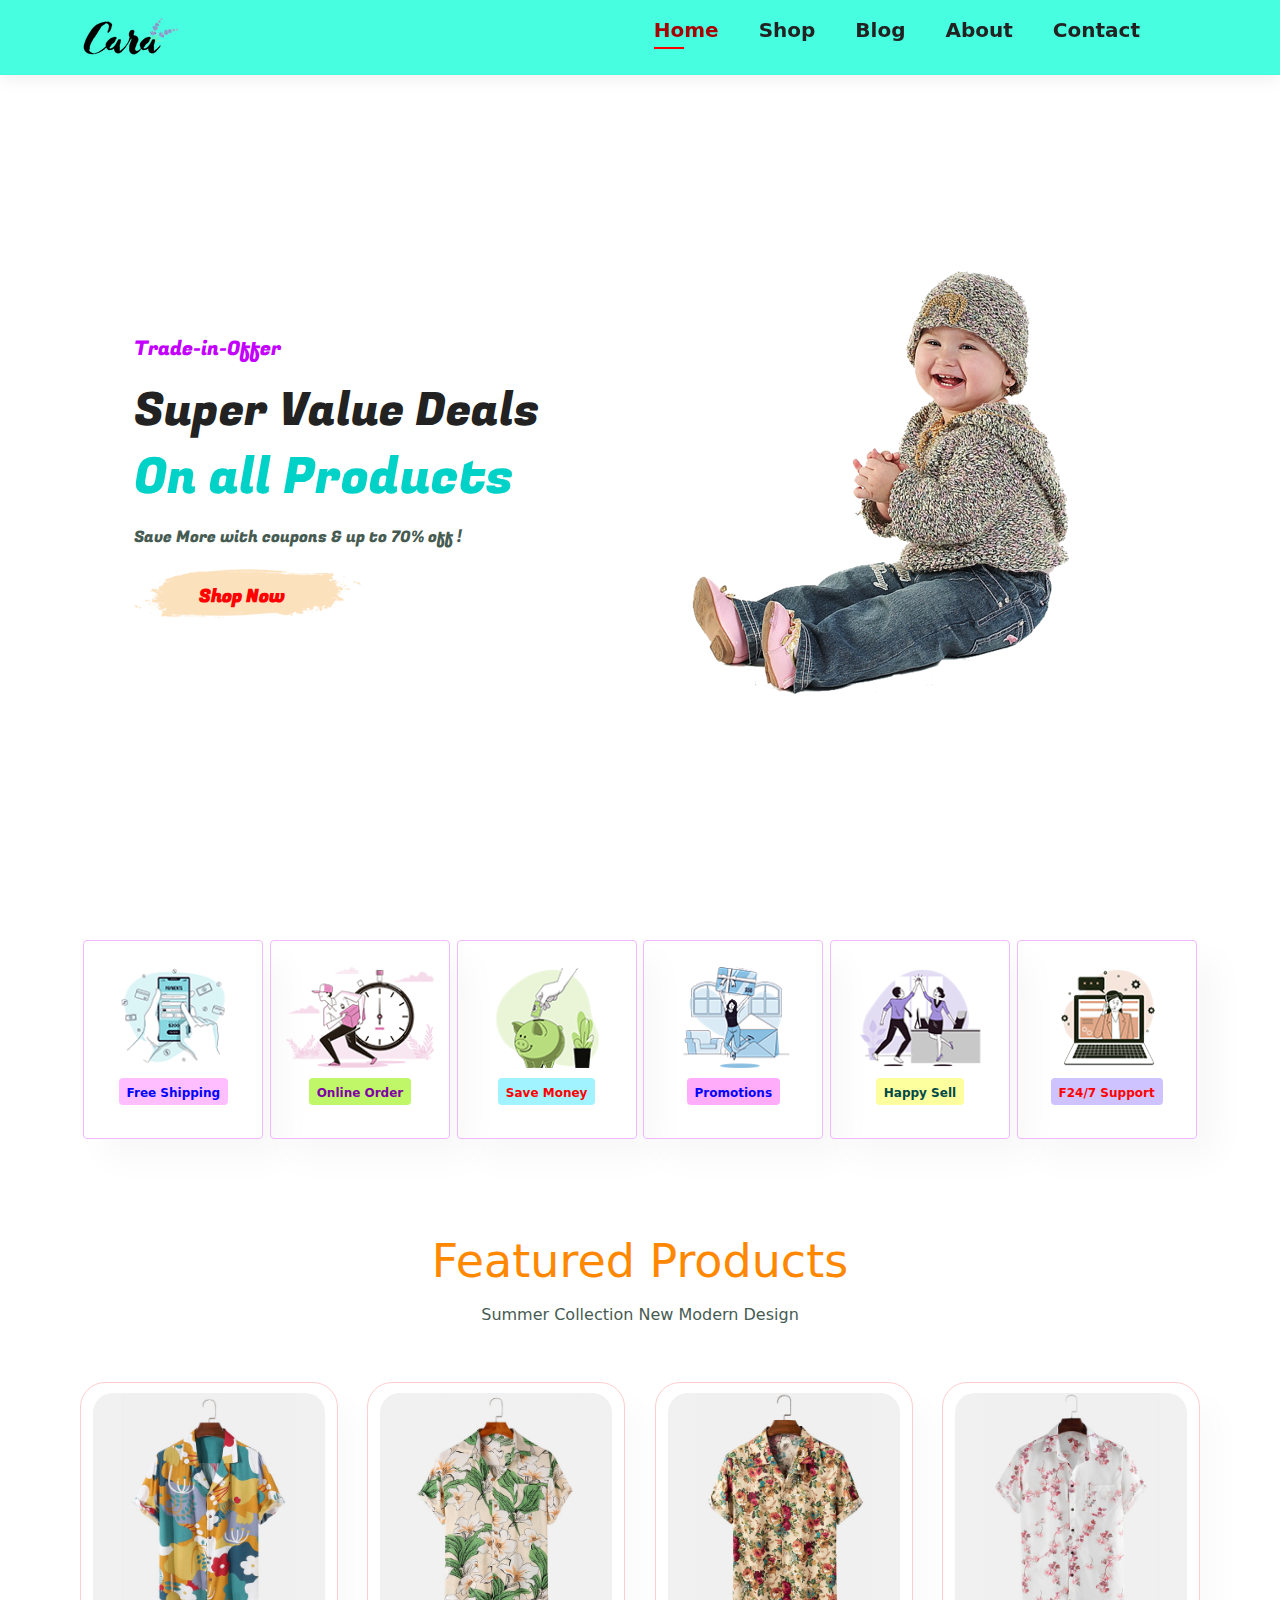
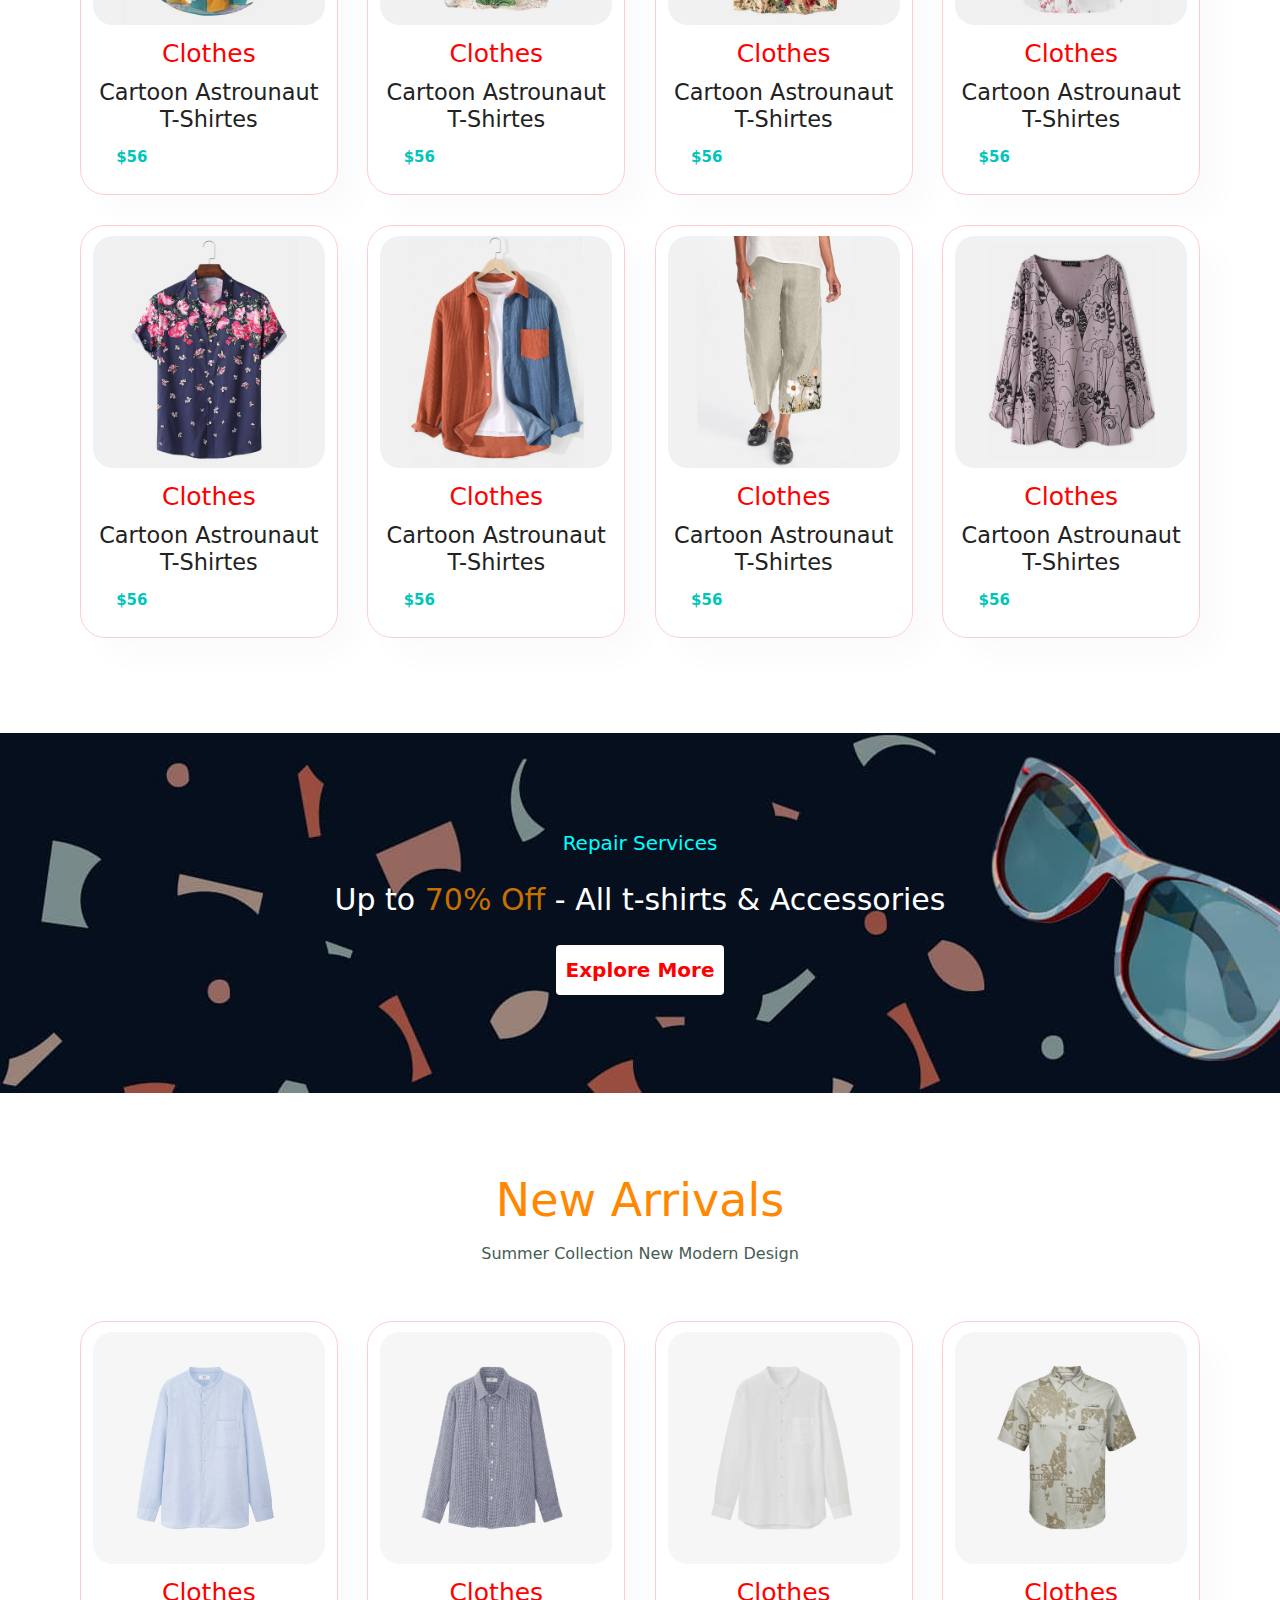
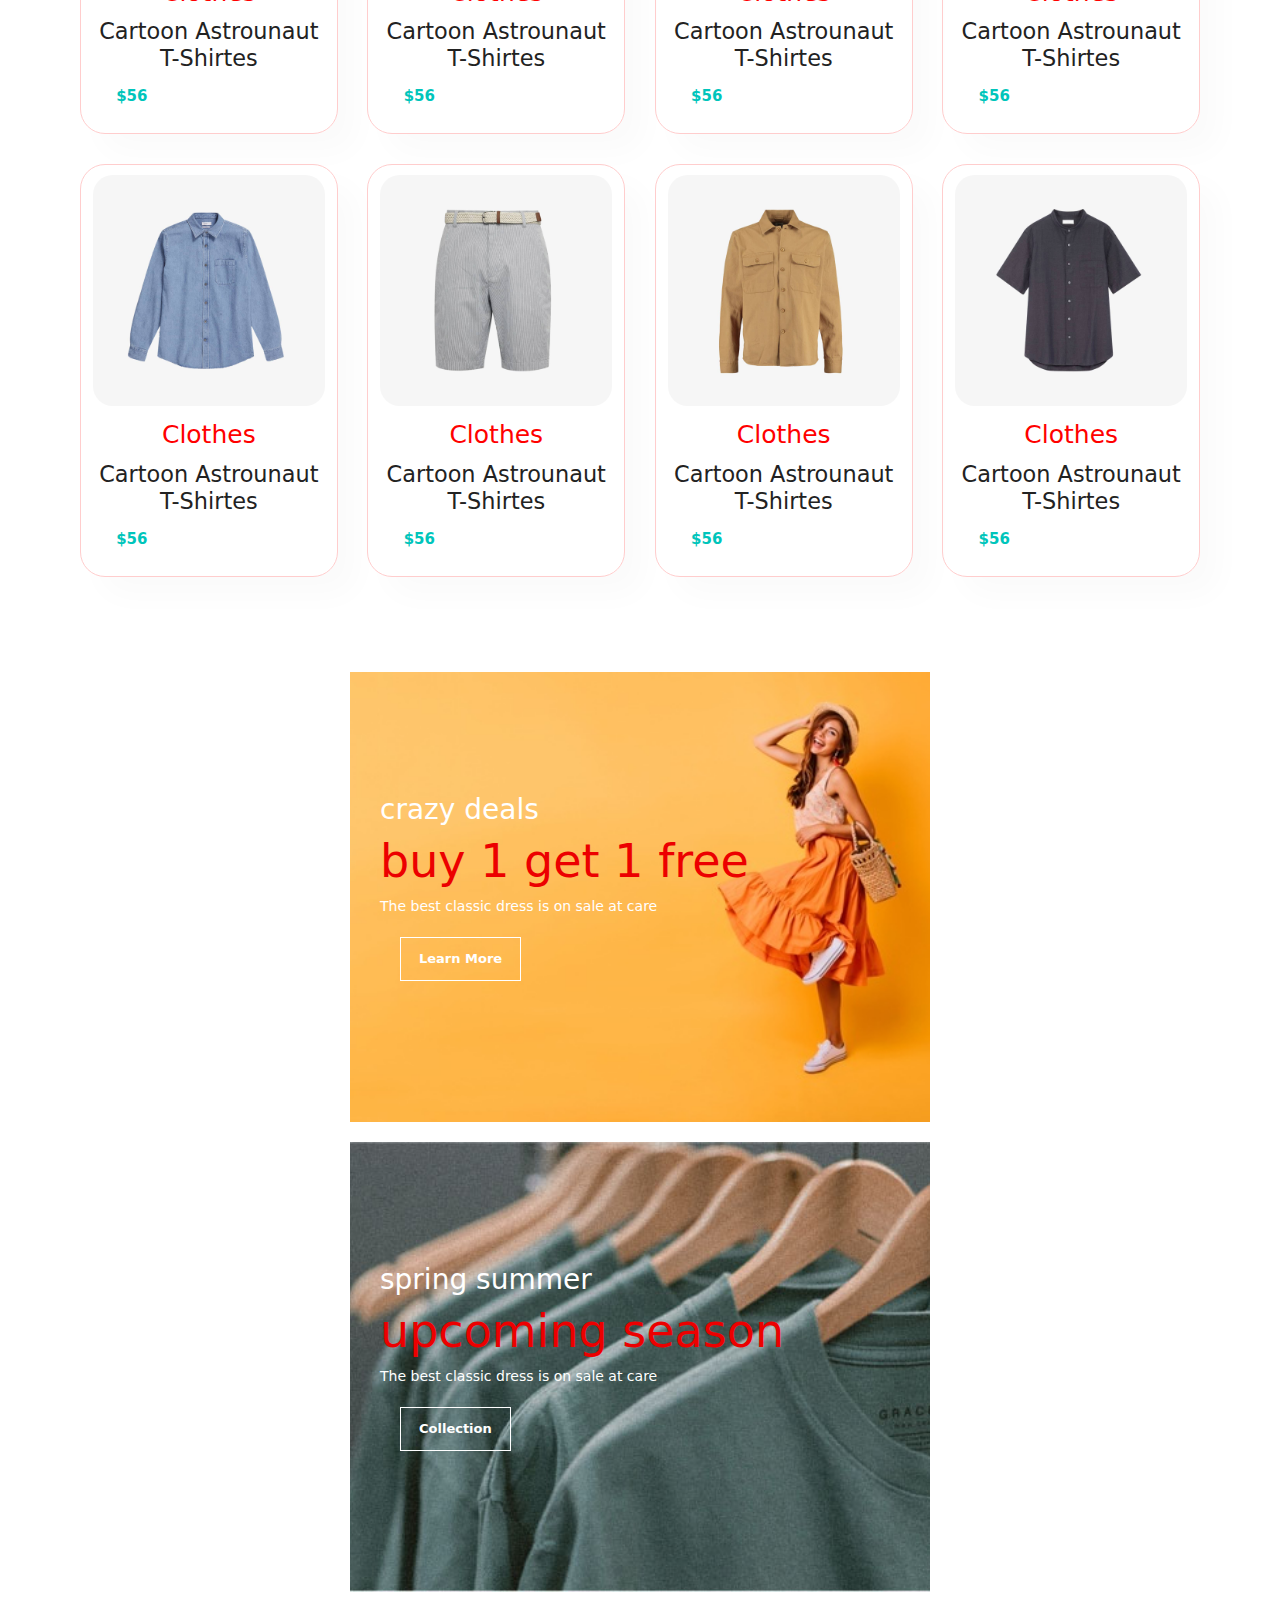
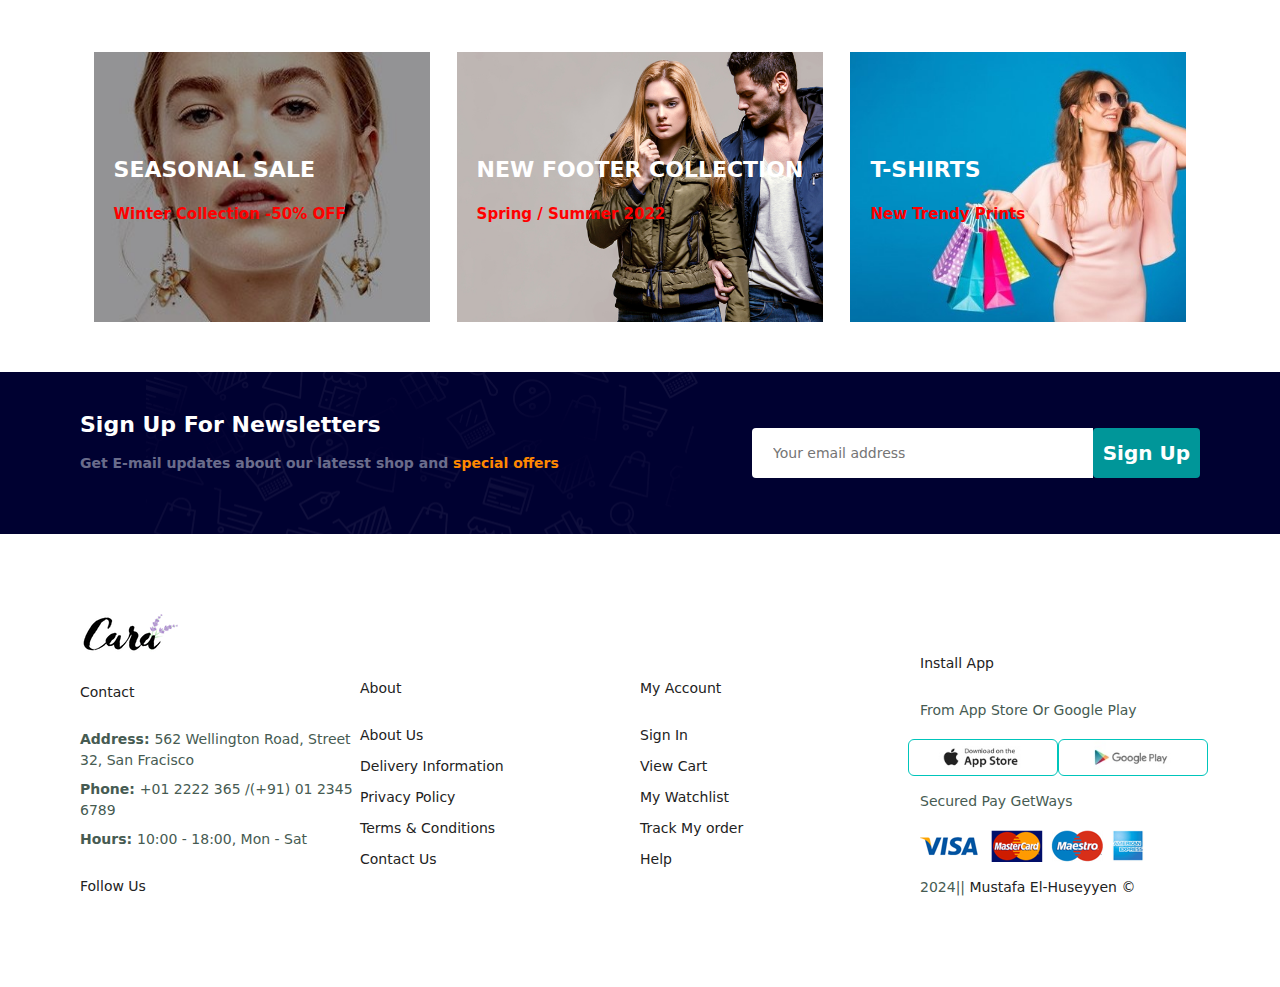
<file: index.html>
<!DOCTYPE html>
<html lang="en">
  <head>
    <meta charset="UTF-8" />
    <meta name="viewport" content="width=device-width, initial-scale=1.0" />
    <link
      href="https://cdn.jsdelivr.net/npm/bootstrap@5.3.3/dist/css/bootstrap.min.css"
      rel="stylesheet"
      integrity="sha384-QWTKZyjpPEjISv5WaRU9OFeRpok6YctnYmDr5pNlyT2bRjXh0JMhjY6hW+ALEwIH"
      crossorigin="anonymous"
    />
    <link rel="preconnect" href="https://fonts.googleapis.com" />
    <link rel="preconnect" href="https://fonts.gstatic.com" crossorigin />
    <link
      href="https://fonts.googleapis.com/css2?family=Fugaz+One&display=swap"
      rel="stylesheet"
    />

    <link
      rel="stylesheet"
      href="https://cdnjs.cloudflare.com/ajax/libs/font-awesome/6.5.1/css/all.min.css"
      integrity="sha512-DTOQO9RWCH3ppGqcWaEA1BIZOC6xxalwEsw9c2QQeAIftl+Vegovlnee1c9QX4TctnWMn13TZye+giMm8e2LwA=="
      crossorigin="anonymous"
      referrerpolicy="no-referrer"
    />
    <link rel="stylesheet" href="style.css" />
    <title>E-Commerce</title>
  </head>

  <body>
    <section id="header">
      <a href="#"><img src="images/products/logo.png" alt="" /></a>

      <div>
        <ul id="navbar">
          <a href="#" id="close"><i class="fa-solid fa-rectangle-xmark"></i></a>

          <li><a class="active" href="index.html">Home</a></li>
          <li><a href="shop.html">Shop</a></li>
          <li><a href="blog.html">Blog</a></li>
          <li><a href="about.html">About</a></li>
          <li><a href="contact.html">Contact</a></li>
          <li>
            <a href="cart.html"><i class="fa-solid fa-cart-plus"></i></a>
          </li>
        </ul>
      </div>

      <div id="mobile">
        <a href="cart.html"><i class="fa-solid fa-cart-plus"></i></a>
        <i id="bar" class="fa-solid fa-outdent"></i>
      </div>
    </section>

    <section id="hero">
      <div class="content-left">
        <h4>Trade-in-Offer</h4>
        <h2>Super Value Deals</h2>
        <h1>On all Products</h1>
        <p>Save More with coupons & up to 70% off !</p>
        <button><span>Shop Now</span></button>
      </div>
      <div>
        <img src="pngimg.com - children_PNG18000.png" alt="" />
      </div>
    </section>

    <section id="feture" class="section-p1">
      <div class="fe-box">
        <img src="images/features/f1.png" alt="" />
        <h6>Free Shipping</h6>
      </div>

      <div class="fe-box">
        <img src="images/features/f2.png" alt="" />
        <h6>Online Order</h6>
      </div>

      <div class="fe-box">
        <img src="images/features/f3.png" alt="" />
        <h6>Save Money</h6>
      </div>

      <div class="fe-box">
        <img src="images/features/f4.png" alt="" />
        <h6>Promotions</h6>
      </div>

      <div class="fe-box">
        <img src="images/features/f5.png" alt="" />
        <h6>Happy Sell</h6>
      </div>

      <div class="fe-box">
        <img src="images/features/f6.png" alt="" />
        <h6>F24/7 Support</h6>
      </div>
    </section>

    <section id="product1" class="section-p1">
      <h2 class="hesd">Featured Products</h2>
      <p>Summer Collection New Modern Design</p>
      <div class="pro-container">
        <div class="pro" onclick="window.location.href = 'products.html'">
          <img src="images/products/f1.jpg" alt="" />
          <div class="des">
            <span>Clothes</span>
            <h5>Cartoon Astrounaut T-Shirtes</h5>
            <div class="star">
              <i class="fas fa-star"></i>
              <i class="fas fa-star"></i>
              <i class="fas fa-star"></i>
              <i class="fas fa-star"></i>
              <i class="fas fa-star"></i>
            </div>
            <div class="flex">
              <h4>$56</h4>
              <a href="#"><i class="fa-solid fa-cart-plus"></i> </a>
            </div>
          </div>
        </div>

        <div class="pro" onclick="window.location.href = 'products.html'">
          <img src="images/products/f2.jpg" alt="" />
          <div class="des">
            <span>Clothes</span>
            <h5>Cartoon Astrounaut T-Shirtes</h5>
            <div class="star">
              <i class="fas fa-star"></i>
              <i class="fas fa-star"></i>
              <i class="fas fa-star"></i>
              <i class="fas fa-star"></i>
              <i class="fas fa-star"></i>
            </div>
            <div class="flex">
              <h4>$56</h4>
              <a href="#"><i class="fa-solid fa-arrow-right"></i> </a>
            </div>
          </div>
        </div>

        <div class="pro" onclick="window.location.href = 'products.html'">
          <img src="images/products/f3.jpg" alt="" />
          <div class="des">
            <span>Clothes</span>
            <h5>Cartoon Astrounaut T-Shirtes</h5>
            <div class="star">
              <i class="fas fa-star"></i>
              <i class="fas fa-star"></i>
              <i class="fas fa-star"></i>
              <i class="fas fa-star"></i>
              <i class="fas fa-star"></i>
            </div>
            <div class="flex">
              <h4>$56</h4>
              <a href="#"><i class="fa-solid fa-cart-plus"></i> </a>
            </div>
          </div>
        </div>

        <div class="pro" onclick="window.location.href = 'products.html'">
          <img src="images/products/f4.jpg" alt="" />
          <div class="des">
            <span>Clothes</span>
            <h5>Cartoon Astrounaut T-Shirtes</h5>
            <div class="star">
              <i class="fas fa-star"></i>
              <i class="fas fa-star"></i>
              <i class="fas fa-star"></i>
              <i class="fas fa-star"></i>
              <i class="fas fa-star"></i>
            </div>
            <div class="flex">
              <h4>$56</h4>
              <a href="#"><i class="fa-solid fa-cart-plus"></i> </a>
            </div>
          </div>
        </div>

        <div class="pro" onclick="window.location.href = 'products.html'">
          <img src="images/products/f5.jpg" alt="" />
          <div class="des">
            <span>Clothes</span>
            <h5>Cartoon Astrounaut T-Shirtes</h5>
            <div class="star">
              <i class="fas fa-star"></i>
              <i class="fas fa-star"></i>
              <i class="fas fa-star"></i>
              <i class="fas fa-star"></i>
              <i class="fas fa-star"></i>
            </div>
            <div class="flex">
              <h4>$56</h4>
              <a href="#"><i class="fa-solid fa-cart-plus"></i> </a>
            </div>
          </div>
        </div>

        <div class="pro">
          <img src="images/products/f6.jpg" alt="" />
          <div class="des">
            <span>Clothes</span>
            <h5>Cartoon Astrounaut T-Shirtes</h5>
            <div class="star">
              <i class="fas fa-star"></i>
              <i class="fas fa-star"></i>
              <i class="fas fa-star"></i>
              <i class="fas fa-star"></i>
              <i class="fas fa-star"></i>
            </div>
            <div class="flex">
              <h4>$56</h4>
              <a href="#"><i class="fa-solid fa-cart-plus"></i> </a>
            </div>
          </div>
        </div>

        <div class="pro">
          <img src="images/products/f7.jpg" alt="" />
          <div class="des">
            <span>Clothes</span>
            <h5>Cartoon Astrounaut T-Shirtes</h5>
            <div class="star">
              <i class="fas fa-star"></i>
              <i class="fas fa-star"></i>
              <i class="fas fa-star"></i>
              <i class="fas fa-star"></i>
              <i class="fas fa-star"></i>
            </div>
            <div class="flex">
              <h4>$56</h4>
              <a href="#"><i class="fa-solid fa-cart-plus"></i> </a>
            </div>
          </div>
        </div>

        <div class="pro">
          <img src="images/products/f8.jpg" alt="" />
          <div class="des">
            <span>Clothes</span>
            <h5>Cartoon Astrounaut T-Shirtes</h5>
            <div class="star">
              <i class="fas fa-star"></i>
              <i class="fas fa-star"></i>
              <i class="fas fa-star"></i>
              <i class="fas fa-star"></i>
              <i class="fas fa-star"></i>
            </div>
            <div class="flex">
              <h4>$56</h4>
              <a href="#"><i class="fa-solid fa-cart-plus"></i> </a>
            </div>
          </div>
        </div>
      </div>
    </section>

    <section id="banner" class="section-m1">
      <h4 style="color: aqua">Repair Services</h4>
      <h2>Up to <span>70% Off</span> - All t-shirts & Accessories</h2>
      <button class="normal">Explore More</button>
    </section>

    <section id="product1" class="section-p1">
      <h2 class="hesd">New Arrivals</h2>
      <p>Summer Collection New Modern Design</p>
      <div class="pro-container">
        <div class="pro">
          <img src="images/products/n1.jpg" alt="" />
          <div class="des">
            <span>Clothes</span>
            <h5>Cartoon Astrounaut T-Shirtes</h5>
            <div class="star">
              <i class="fas fa-star"></i>
              <i class="fas fa-star"></i>
              <i class="fas fa-star"></i>
              <i class="fas fa-star"></i>
              <i class="fas fa-star"></i>
            </div>
            <div class="flex">
              <h4>$56</h4>
              <a href="#"><i class="fa-solid fa-cart-plus"></i> </a>
            </div>
          </div>
        </div>

        <div class="pro">
          <img src="images/products/n2.jpg" alt="" />
          <div class="des">
            <span>Clothes</span>
            <h5>Cartoon Astrounaut T-Shirtes</h5>
            <div class="star">
              <i class="fas fa-star"></i>
              <i class="fas fa-star"></i>
              <i class="fas fa-star"></i>
              <i class="fas fa-star"></i>
              <i class="fas fa-star"></i>
            </div>
            <div class="flex">
              <h4>$56</h4>
              <a href="#"><i class="fa-solid fa-cart-plus"></i> </a>
            </div>
          </div>
        </div>

        <div class="pro">
          <img src="images/products/n3.jpg" alt="" />
          <div class="des">
            <span>Clothes</span>
            <h5>Cartoon Astrounaut T-Shirtes</h5>
            <div class="star">
              <i class="fas fa-star"></i>
              <i class="fas fa-star"></i>
              <i class="fas fa-star"></i>
              <i class="fas fa-star"></i>
              <i class="fas fa-star"></i>
            </div>
            <div class="flex">
              <h4>$56</h4>
              <a href="#"><i class="fa-solid fa-cart-plus"></i> </a>
            </div>
          </div>
        </div>

        <div class="pro">
          <img src="images/products/n4.jpg" alt="" />
          <div class="des">
            <span>Clothes</span>
            <h5>Cartoon Astrounaut T-Shirtes</h5>
            <div class="star">
              <i class="fas fa-star"></i>
              <i class="fas fa-star"></i>
              <i class="fas fa-star"></i>
              <i class="fas fa-star"></i>
              <i class="fas fa-star"></i>
            </div>
            <div class="flex">
              <h4>$56</h4>
              <a href="#"><i class="fa-solid fa-cart-plus"></i> </a>
            </div>
          </div>
        </div>

        <div class="pro">
          <img src="images/products/n5.jpg" alt="" />
          <div class="des">
            <span>Clothes</span>
            <h5>Cartoon Astrounaut T-Shirtes</h5>
            <div class="star">
              <i class="fas fa-star"></i>
              <i class="fas fa-star"></i>
              <i class="fas fa-star"></i>
              <i class="fas fa-star"></i>
              <i class="fas fa-star"></i>
            </div>
            <div class="flex">
              <h4>$56</h4>
              <a href="#"><i class="fa-solid fa-cart-plus"></i> </a>
            </div>
          </div>
        </div>

        <div class="pro">
          <img src="images/products/n6.jpg" alt="" />
          <div class="des">
            <span>Clothes</span>
            <h5>Cartoon Astrounaut T-Shirtes</h5>
            <div class="star">
              <i class="fas fa-star"></i>
              <i class="fas fa-star"></i>
              <i class="fas fa-star"></i>
              <i class="fas fa-star"></i>
              <i class="fas fa-star"></i>
            </div>
            <div class="flex">
              <h4>$56</h4>
              <a href="#"><i class="fa-solid fa-cart-plus"></i> </a>
            </div>
          </div>
        </div>

        <div class="pro">
          <img src="images/products/n7.jpg" alt="" />
          <div class="des">
            <span>Clothes</span>
            <h5>Cartoon Astrounaut T-Shirtes</h5>
            <div class="star">
              <i class="fas fa-star"></i>
              <i class="fas fa-star"></i>
              <i class="fas fa-star"></i>
              <i class="fas fa-star"></i>
              <i class="fas fa-star"></i>
            </div>
            <div class="flex">
              <h4>$56</h4>
              <a href="#"><i class="fa-solid fa-cart-plus"></i> </a>
            </div>
          </div>
        </div>

        <div class="pro">
          <img src="images/products/n8.jpg" alt="" />
          <div class="des">
            <span>Clothes</span>
            <h5>Cartoon Astrounaut T-Shirtes</h5>
            <div class="star">
              <i class="fas fa-star"></i>
              <i class="fas fa-star"></i>
              <i class="fas fa-star"></i>
              <i class="fas fa-star"></i>
              <i class="fas fa-star"></i>
            </div>
            <div class="flex">
              <h4>$56</h4>
              <a href="#"><i class="fa-solid fa-cart-plus"></i> </a>
            </div>
          </div>
        </div>
      </div>
    </section>

    <section id="sm-banner" class="section-p1">
      <div class="banner-box">
        <h4>crazy deals</h4>
        <h2>buy 1 get 1 free</h2>
        <span>The best classic dress is on sale at care</span>
        <button class="white">Learn More</button>
      </div>

      <div class="banner-box banner-box2">
        <h4>spring summer</h4>
        <h2>upcoming season</h2>
        <span>The best classic dress is on sale at care</span>
        <button class="white">Collection</button>
      </div>
    </section>

    <section id="banner3">
      <div class="banner-box">
        <h2>SEASONAL SALE</h2>
        <h3>Winter Collection -50% OFF</h3>
      </div>

      <div class="banner-box banner-box2">
        <h2>NEW FOOTER COLLECTION</h2>
        <h3>Spring / Summer 2022</h3>
      </div>

      <div class="banner-box banner-box3">
        <h2>T-SHIRTS</h2>
        <h3>New Trendy Prints</h3>
      </div>
    </section>

    <section id="newsletter" class="section-p1 section-m1">
      <div class="newstext">
        <h4>Sign Up For Newsletters</h4>
        <p>
          Get E-mail updates about our latesst shop and
          <span>special offers</span>
        </p>
      </div>
      <div class="form">
        <input type="text" placeholder="Your email address" />
        <button class="normal">Sign Up</button>
      </div>
    </section>

    <footer class="section-p1">
      <div class="col">
        <img class="logo" src="images/products/logo.png" alt="" />
        <h4>Contact</h4>
        <p>
          <strong>Address: </strong>562 Wellington Road, Street 32, San Fracisco
        </p>
        <p><strong>Phone: </strong>+01 2222 365 /(+91) 01 2345 6789</p>
        <p><strong>Hours: </strong>10:00 - 18:00, Mon - Sat</p>
        <div class="follow">
          <h4>Follow Us</h4>
          <div class="icon">
            <i class="fa-brands fa-facebook"></i>
            <i class="fa-brands fa-twitter"></i>
            <i class="fa-brands fa-instagram"></i>
            <i class="fa-brands fa-youtube"></i>
            <i class="fa-brands fa-github"></i>
          </div>
        </div>
      </div>

      <div class="col">
        <h4>About</h4>
        <a href="#">About Us</a>
        <a href="#">Delivery Information</a>
        <a href="#">Privacy Policy</a>
        <a href="#">Terms & Conditions</a>
        <a href="#">Contact Us</a>
      </div>

      <div class="col">
        <h4>My Account</h4>
        <a href="#">Sign In</a>
        <a href="#">View Cart</a>
        <a href="#">My Watchlist</a>
        <a href="#">Track My order</a>
        <a href="#">Help</a>
      </div>

      <div class="col install">
        <h4>Install App</h4>
        <p>From App Store Or Google Play</p>
        <div class="row">
          <img src="images/pay/app.jpg" alt="" />
          <img src="images/pay/play.jpg" alt="" />
        </div>
        <p>Secured Pay GetWays</p>
        <img src="images/pay/pay.png" alt="" />
        <p>2024||  <a href="https://wa.link/vghp6c" class="lin">Mustafa El-Huseyyen &copy;</a></p>

      </div>
      
    </footer>

    <script
      src="https://cdn.jsdelivr.net/npm/bootstrap@5.3.3/dist/js/bootstrap.bundle.min.js"
      integrity="sha384-YvpcrYf0tY3lHB60NNkmXc5s9fDVZLESaAA55NDzOxhy9GkcIdslK1eN7N6jIeHz"
      crossorigin="anonymous"
    ></script>

    <script src="main.js"></script>
  </body>
</html>
</file>
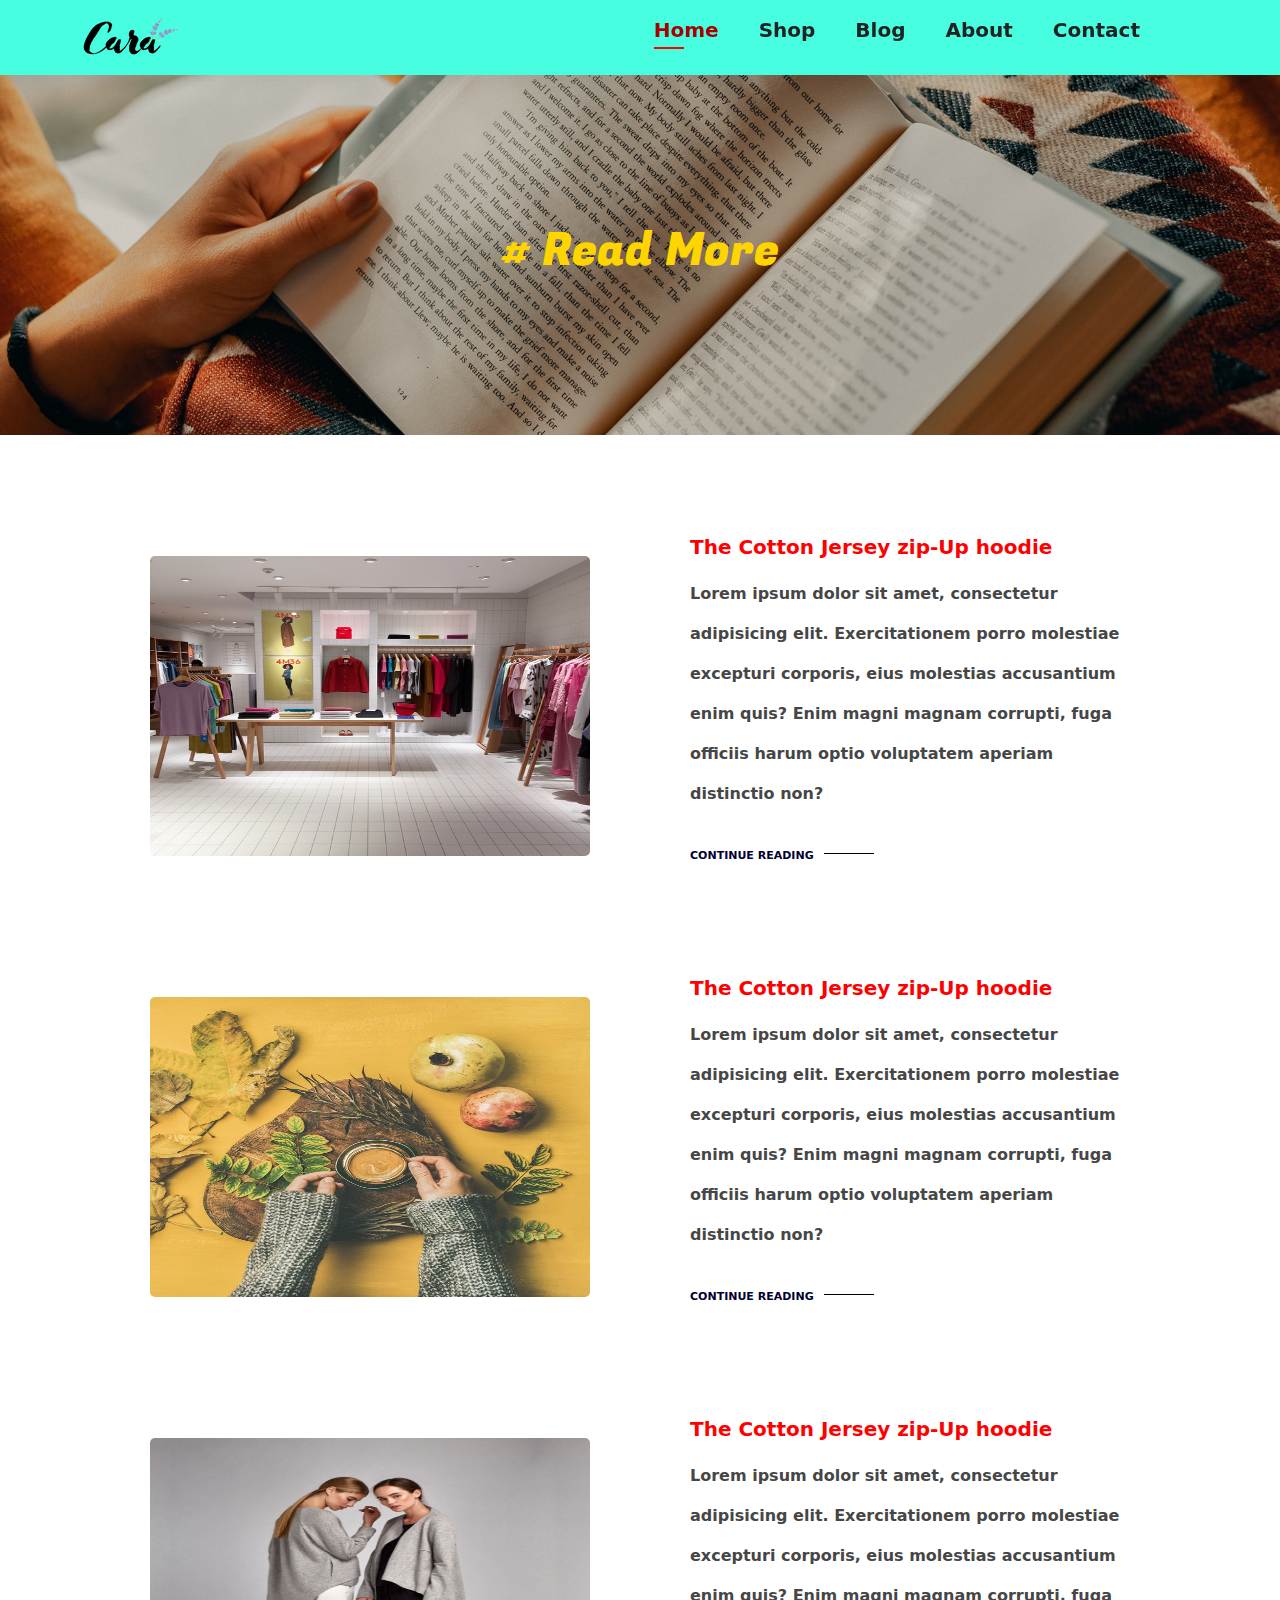
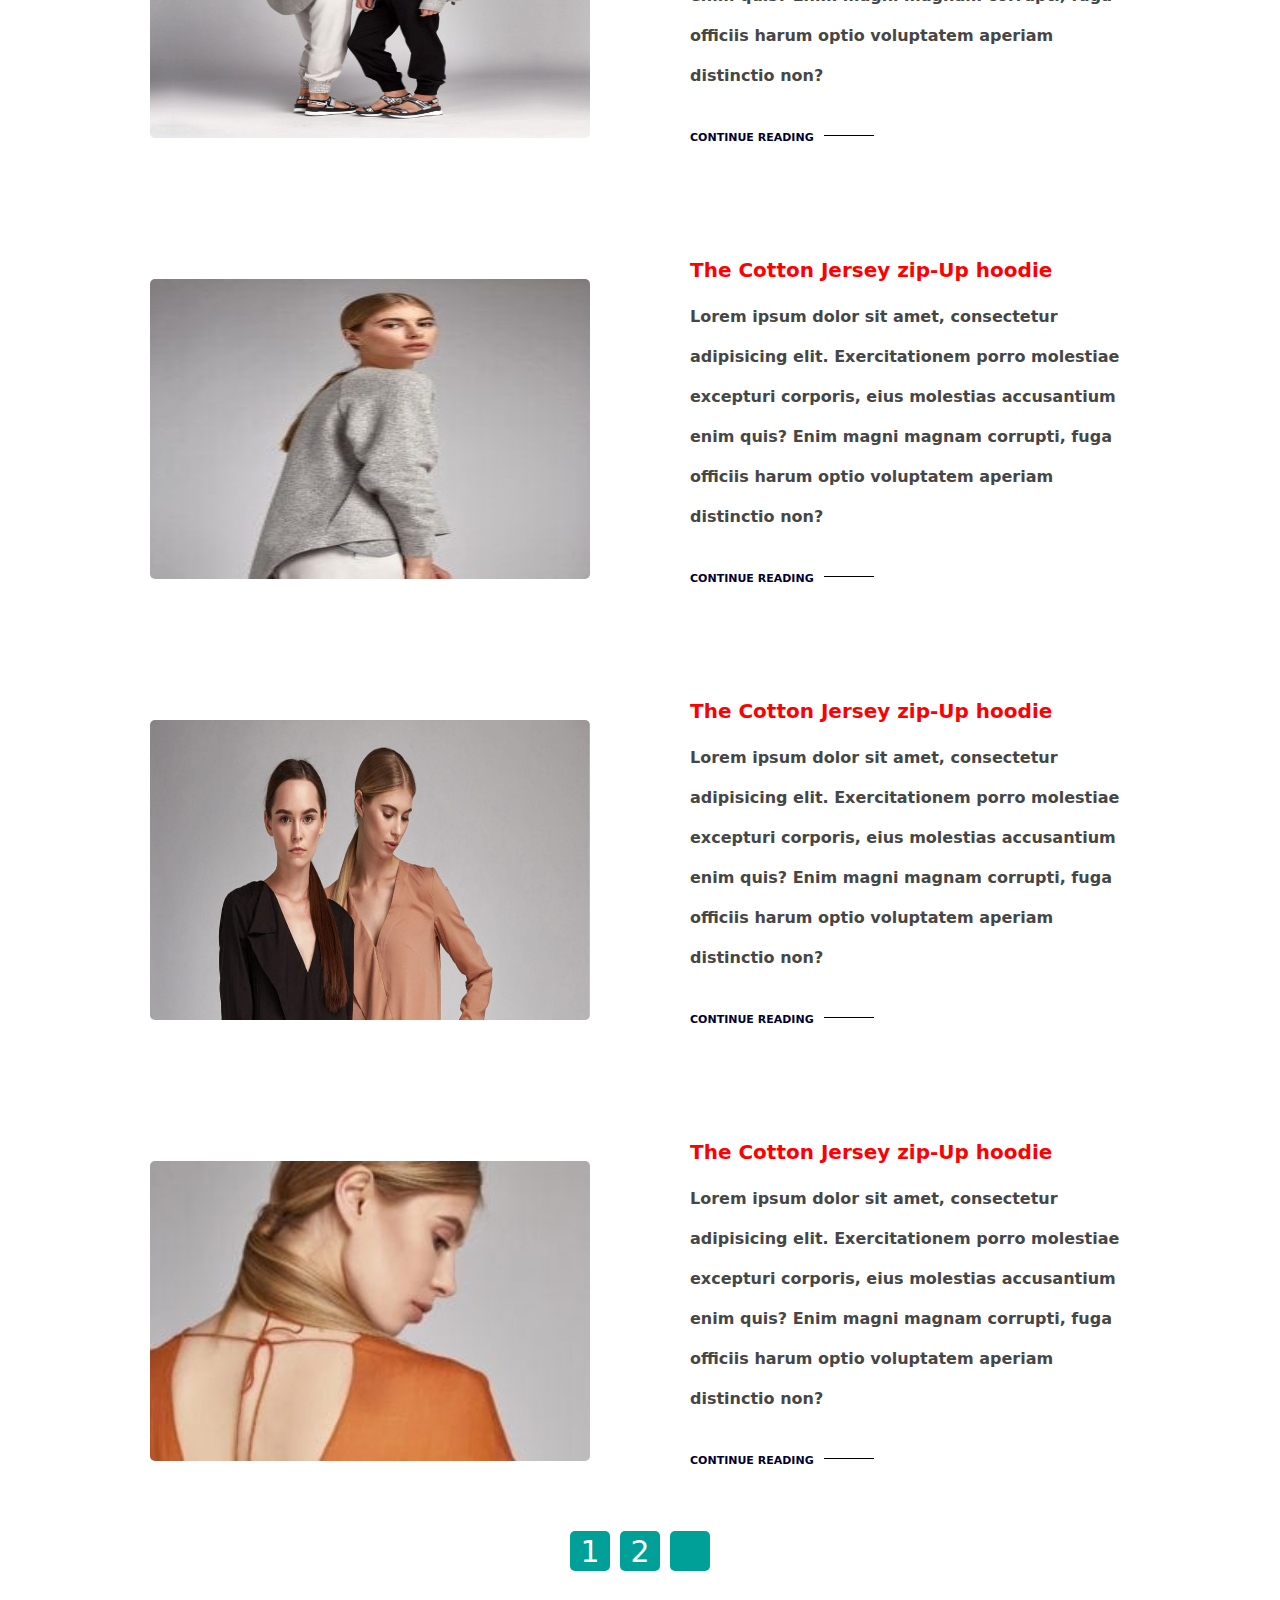
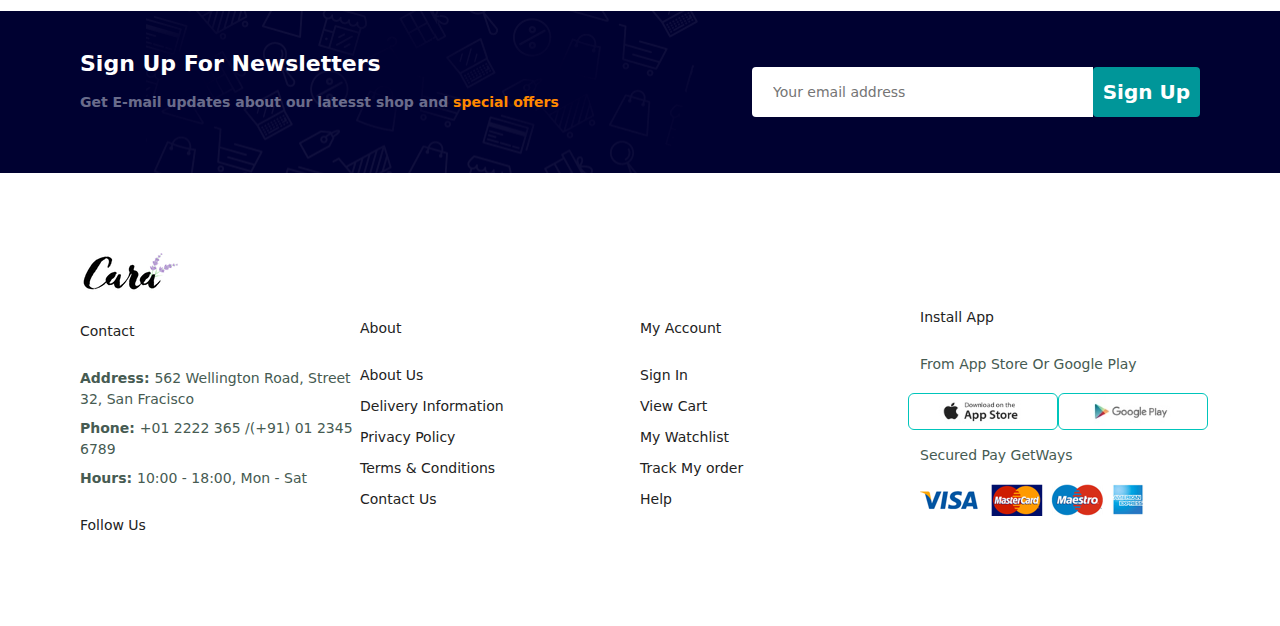
<file: blog.html>
<!DOCTYPE html>
<html lang="en">
  <head>
    <meta charset="UTF-8" />
    <meta name="viewport" content="width=device-width, initial-scale=1.0" />
    <link
      href="https://cdn.jsdelivr.net/npm/bootstrap@5.3.3/dist/css/bootstrap.min.css"
      rel="stylesheet"
      integrity="sha384-QWTKZyjpPEjISv5WaRU9OFeRpok6YctnYmDr5pNlyT2bRjXh0JMhjY6hW+ALEwIH"
      crossorigin="anonymous"
    />
<link rel="preconnect" href="https://fonts.googleapis.com">
<link rel="preconnect" href="https://fonts.gstatic.com" crossorigin>
<link href="https://fonts.googleapis.com/css2?family=Fugaz+One&display=swap" rel="stylesheet">
    <link
      rel="stylesheet"
      href="https://cdnjs.cloudflare.com/ajax/libs/font-awesome/6.5.1/css/all.min.css"
      integrity="sha512-DTOQO9RWCH3ppGqcWaEA1BIZOC6xxalwEsw9c2QQeAIftl+Vegovlnee1c9QX4TctnWMn13TZye+giMm8e2LwA=="
      crossorigin="anonymous"
      referrerpolicy="no-referrer"
    />
    <link rel="stylesheet" href="style.css" />
    <title>E-Commerce</title>
  </head>
  <body>
    <section id="header">
      <a href="#"><img src="images/products/logo.png" alt="" /></a>

      <div>
        <ul id="navbar">
          <a href="#" id="close"><i class="fa-solid fa-rectangle-xmark"></i></a>

          <li><a class="active" href="index.html">Home</a></li>
          <li><a href="shop.html">Shop</a></li>
          <li><a href="blog.html">Blog</a></li>
          <li><a href="about.html">About</a></li>
          <li><a href="contact.html">Contact</a></li>
          <li>
            <a href="cart.html"><i class="fa-solid fa-cart-plus"></i></a>
          </li>
        </ul>
      </div>

      <div id="mobile">
        <a href="cart.html"><i class="fa-solid fa-cart-plus"></i></a>
        <i id="bar" class="fa-solid fa-outdent"></i>
      </div>
    </section>

    <section class="blog-header">
      <h2># Read More</h2>
    </section>

    
    <div id="blog">
      <div class="blog-box">

        <div class="blog-img">
          <img src="images/blog/b3.jpg" alt="" />
        </div>

        <div class="blog-detailes">
          <h4>The Cotton Jersey zip-Up hoodie</h4>
          <p>
            Lorem ipsum dolor sit amet, consectetur adipisicing elit.
            Exercitationem porro molestiae excepturi corporis, eius molestias
            accusantium enim quis? Enim magni magnam corrupti, fuga officiis
            harum optio voluptatem aperiam distinctio non?
          </p>
          <a href="#">CONTINUE READING</a>
        </div>
        
      </div>

    </div>



    <div id="blog">
        <div class="blog-box">
          <div class="blog-img">
            <img src="images/blog/b6.jpg" alt="" />
          </div>
          <div class="blog-detailes">
            <h4>The Cotton Jersey zip-Up hoodie</h4>
            <p>
              Lorem ipsum dolor sit amet, consectetur adipisicing elit.
              Exercitationem porro molestiae excepturi corporis, eius molestias
              accusantium enim quis? Enim magni magnam corrupti, fuga officiis
              harum optio voluptatem aperiam distinctio non?
            </p>
            <a href="#">CONTINUE READING</a>
          </div>
        </div>
      </div>
  
      <div id="blog">
        <div class="blog-box">
          <div class="blog-img">
            <img src="images/blog/b4.jpg" alt="" />
          </div>
          <div class="blog-detailes">
            <h4>The Cotton Jersey zip-Up hoodie</h4>
            <p>
              Lorem ipsum dolor sit amet, consectetur adipisicing elit.
              Exercitationem porro molestiae excepturi corporis, eius molestias
              accusantium enim quis? Enim magni magnam corrupti, fuga officiis
              harum optio voluptatem aperiam distinctio non?
            </p>
            <a href="#">CONTINUE READING</a>
          </div>
        </div>
      </div>
  
      <div id="blog">
        <div class="blog-box">
          <div class="blog-img">
            <img src="images/blog/b5.jpg" alt="" />
          </div>
          <div class="blog-detailes">
            <h4>The Cotton Jersey zip-Up hoodie</h4>
            <p>
              Lorem ipsum dolor sit amet, consectetur adipisicing elit.
              Exercitationem porro molestiae excepturi corporis, eius molestias
              accusantium enim quis? Enim magni magnam corrupti, fuga officiis
              harum optio voluptatem aperiam distinctio non?
            </p>
            <a href="#">CONTINUE READING</a>
          </div>
        </div>
      </div>
  
      <div id="blog">
        <div class="blog-box">
          <div class="blog-img">
            <img src="images/blog/b2.jpg" alt="" />
          </div>
          <div class="blog-detailes">
            <h4>The Cotton Jersey zip-Up hoodie</h4>
            <p>
              Lorem ipsum dolor sit amet, consectetur adipisicing elit.
              Exercitationem porro molestiae excepturi corporis, eius molestias
              accusantium enim quis? Enim magni magnam corrupti, fuga officiis
              harum optio voluptatem aperiam distinctio non?
            </p>
            <a href="#">CONTINUE READING</a>
          </div>
        </div>
      </div>
  
      <div id="blog">
        <div class="blog-box">
          <div class="blog-img">
            <img src="images/blog/b7.jpg" alt="" />
          </div>
          <div class="blog-detailes">
            <h4>The Cotton Jersey zip-Up hoodie</h4>
            <p>
              Lorem ipsum dolor sit amet, consectetur adipisicing elit.
              Exercitationem porro molestiae excepturi corporis, eius molestias
              accusantium enim quis? Enim magni magnam corrupti, fuga officiis
              harum optio voluptatem aperiam distinctio non?
            </p>
            <a href="#">CONTINUE READING</a>
          </div>
        </div>
      </div>
  

    <section id="pagination" style="margin-top: 50px">
      <a href="#">1</a>
      <a href="#">2</a>
      <a href="#"><i class="fa-solid fa-arrow-right"></i></a>
    </section>

    <section id="newsletter" class="section-p1 section-m1">
      <div class="newstext">
        <h4>Sign Up For Newsletters</h4>
        <p>
          Get E-mail updates about our latesst shop and
          <span>special offers</span>
        </p>
      </div>
      <div class="form">
        <input type="text" placeholder="Your email address" />
        <button class="normal">Sign Up</button>
      </div>
    </section>

    <footer class="section-p1">
      <div class="col">
        <img class="logo" src="images/products/logo.png" alt="" />
        <h4>Contact</h4>
        <p>
          <strong>Address: </strong>562 Wellington Road, Street 32, San Fracisco
        </p>
        <p><strong>Phone: </strong>+01 2222 365 /(+91) 01 2345 6789</p>
        <p><strong>Hours: </strong>10:00 - 18:00, Mon - Sat</p>
        <div class="follow">
          <h4>Follow Us</h4>
          <div class="icon">
            <i class="fa-brands fa-facebook"></i>
            <i class="fa-brands fa-twitter"></i>
            <i class="fa-brands fa-instagram"></i>
            <i class="fa-brands fa-youtube"></i>
            <i class="fa-brands fa-github"></i>
          </div>
        </div>
      </div>

      <div class="col">
        <h4>About</h4>
        <a href="#">About Us</a>
        <a href="#">Delivery Information</a>
        <a href="#">Privacy Policy</a>
        <a href="#">Terms & Conditions</a>
        <a href="#">Contact Us</a>
      </div>

      <div class="col">
        <h4>My Account</h4>
        <a href="#">Sign In</a>
        <a href="#">View Cart</a>
        <a href="#">My Watchlist</a>
        <a href="#">Track My order</a>
        <a href="#">Help</a>
      </div>

      <div class="col install">
        <h4>Install App</h4>
        <p>From App Store Or Google Play</p>
        <div class="row">
          <img src="images/pay/app.jpg" alt="" />
          <img src="images/pay/play.jpg" alt="" />
        </div>
        <p>Secured Pay GetWays</p>
        <img src="images/pay/pay.png" alt="" />
      </div>
    </footer>

    <script
      src="https://cdn.jsdelivr.net/npm/bootstrap@5.3.3/dist/js/bootstrap.bundle.min.js"
      integrity="sha384-YvpcrYf0tY3lHB60NNkmXc5s9fDVZLESaAA55NDzOxhy9GkcIdslK1eN7N6jIeHz"
      crossorigin="anonymous"
    ></script>

    <script src="main.js"></script>
  </body>
</html>
</file>
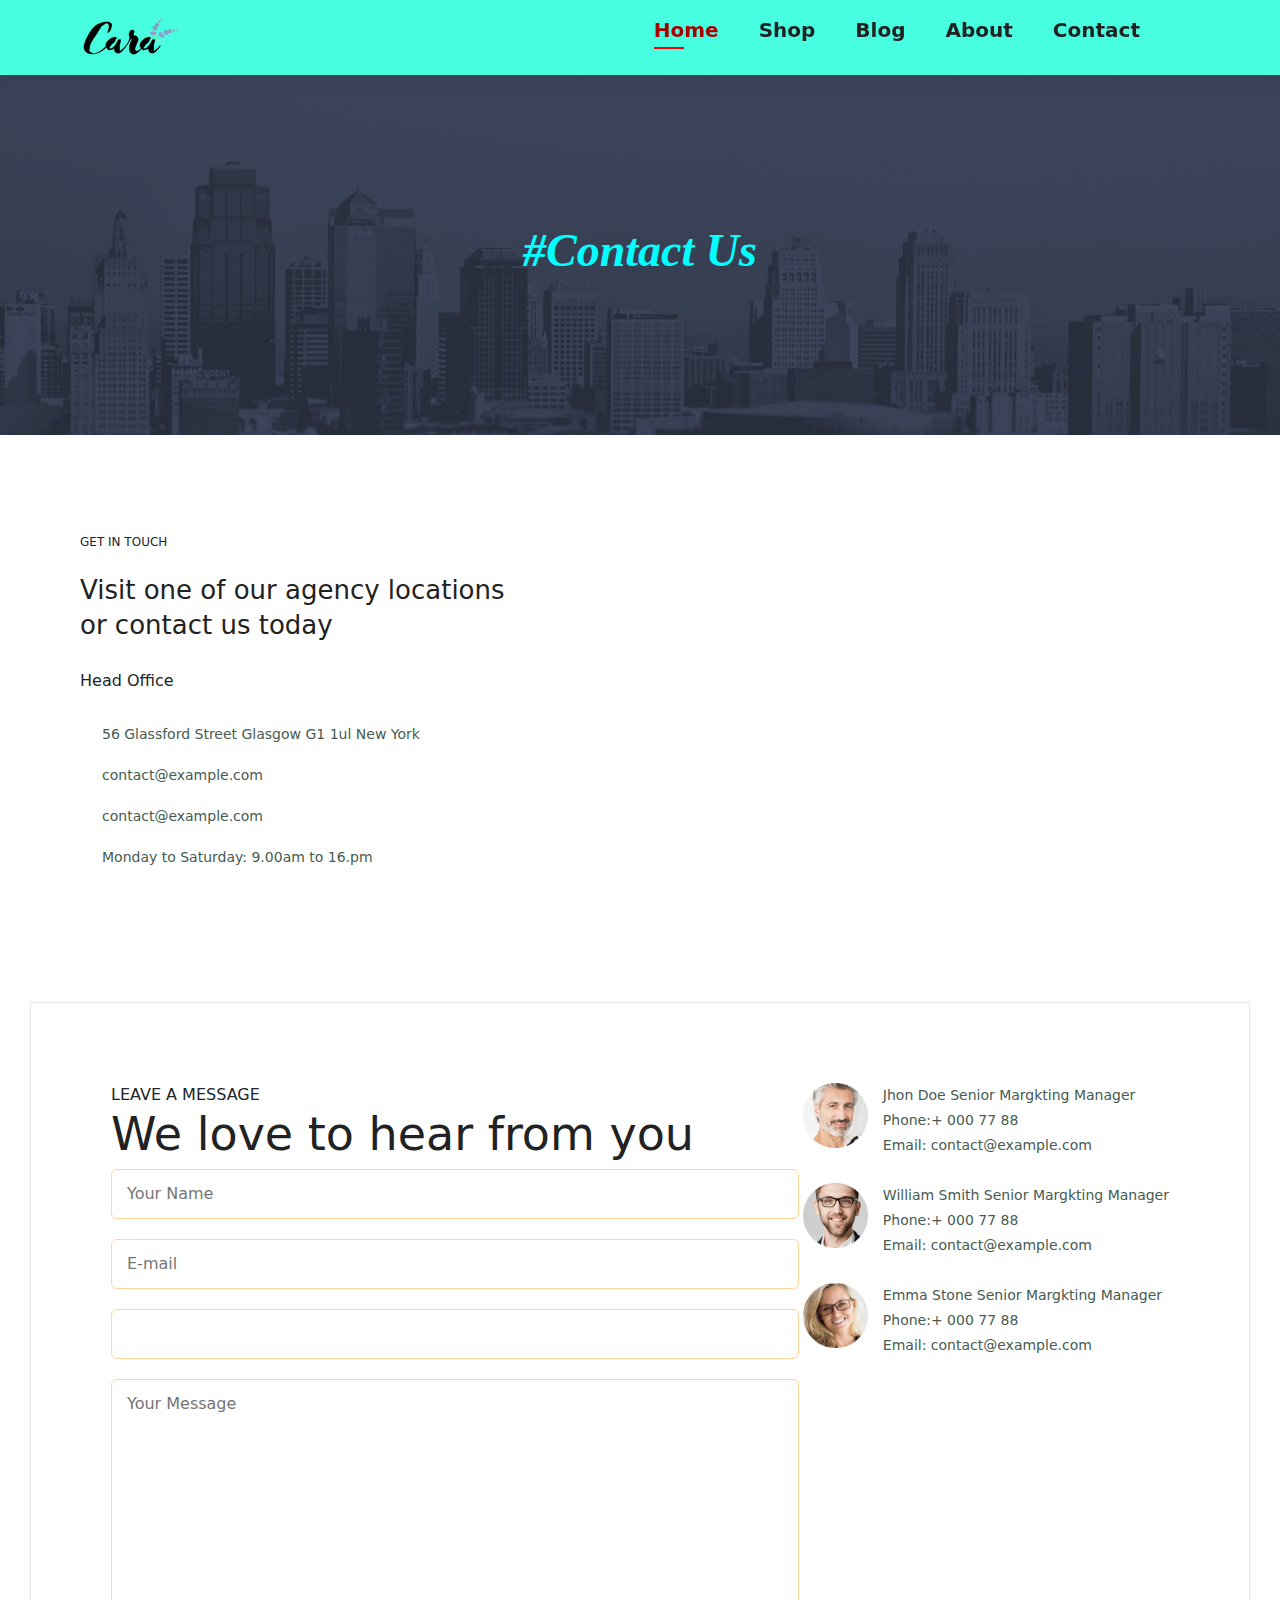
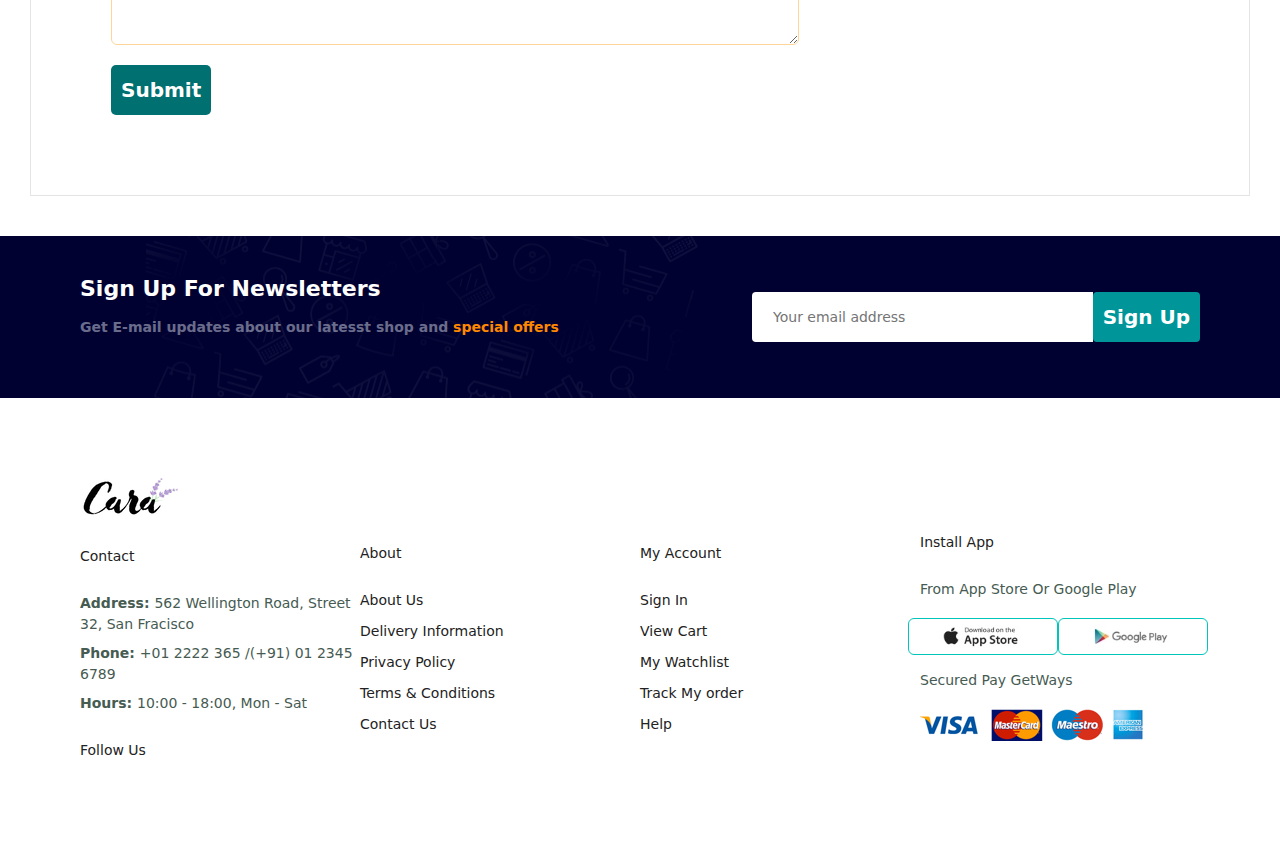
<file: contact.html>
<!DOCTYPE html>
<html lang="en">
  <head>
    <meta charset="UTF-8" />
    <meta name="viewport" content="width=device-width, initial-scale=1.0" />
    <link
      href="https://cdn.jsdelivr.net/npm/bootstrap@5.3.3/dist/css/bootstrap.min.css"
      rel="stylesheet"
      integrity="sha384-QWTKZyjpPEjISv5WaRU9OFeRpok6YctnYmDr5pNlyT2bRjXh0JMhjY6hW+ALEwIH"
      crossorigin="anonymous"
    />

    <link
      rel="stylesheet"
      href="https://cdnjs.cloudflare.com/ajax/libs/font-awesome/6.5.1/css/all.min.css"
      integrity="sha512-DTOQO9RWCH3ppGqcWaEA1BIZOC6xxalwEsw9c2QQeAIftl+Vegovlnee1c9QX4TctnWMn13TZye+giMm8e2LwA=="
      crossorigin="anonymous"
      referrerpolicy="no-referrer"
    />
    <link rel="stylesheet" href="style.css" />
    <title>E-Commerce</title>
  </head>
  <body>
    <section id="header">
      <a href="#"><img src="images/products/logo.png" alt="" /></a>

      <div>
        <ul id="navbar">
          <a href="#" id="close"><i class="fa-solid fa-rectangle-xmark"></i></a>

          <li><a class="active" href="index.html">Home</a></li>
          <li><a href="shop.html">Shop</a></li>
          <li><a href="blog.html">Blog</a></li>
          <li><a href="about.html">About</a></li>
          <li><a href="contact.html">Contact</a></li>
          <li>
            <a href="cart.html"><i class="fa-solid fa-cart-plus"></i></a>
          </li>
        </ul>
      </div>

      <div id="mobile">
        <a href="cart.html"><i class="fa-solid fa-cart-plus"></i></a>
        <i id="bar" class="fa-solid fa-outdent"></i>
      </div>
    </section>

    <section id="page-header" class="about-header">
      <h2>#Contact Us</h2>
    </section>

    <section id="contact-details" class="section-p1">
      <div class="details">
        <span>GET IN TOUCH</span>
        <h2>Visit one of our agency locations or contact us today</h2>
        <h3>Head Office</h3>
        <div>
          <li>
            <i class="fa-solid fa-location-dot"></i>
            <p>56 Glassford Street Glasgow G1 1ul New York</p>
          </li>
          <li>
            <i class="fa-regular fa-envelope"></i>
            <p>contact@example.com</p>
          </li>
          <li>
            <i class="fa-solid fa-phone"></i>
            <p>contact@example.com</p>
          </li>
          <li>
            <i class="fa-solid fa-clock"></i>
            <p>Monday to Saturday: 9.00am to 16.pm</p>
          </li>
        </div>
      </div>

      <div class="map">
        <iframe
          src="https://www.google.com/maps/embed?pb=!1m18!1m12!1m3!1d219834.1498299009!2d31.634725662478953!3d30.580125748483564!2m3!1f0!2f0!3f0!3m2!1i1024!2i768!4f13.1!3m3!1m2!1s0x14f7df5b8eda1ff9%3A0x7159e3cc6df7bcf4!2z2YXYrdmEINiv2LHZitiz2YbYrCDYsdmI2YUgI9io2YbZh9inICjZhdmE2KfYqNizINit2LHZitmF2Yog2YjYo9i32YHYp9mEKSBEcmVzc2luZyByb29tIHN0b3Jl!5e0!3m2!1sar!2seg!4v1710846836315!5m2!1sar!2seg"
          width="600"
          height="450"
          style="border: 0"
          allowfullscreen=""
          loading="lazy"
          referrerpolicy="no-referrer-when-downgrade"
        ></iframe>
      </div>
    </section>

    <section id="form-details">
      <form action="">
        <span>LEAVE A MESSAGE</span>
        <h2>We love to hear from you</h2>
        <input type="text" placeholder="Your Name" />
        <input type="text" placeholder="E-mail" />
        <input type="text" placehoder="Subject" />
        <textarea
          name=""
          id=""
          cols="30"
          rows="10"
          placeholder="Your Message"
        ></textarea>

        <button class="normal">Submit</button>
      </form>
      <div class="people">
        <div>
          <img src="images/people/1.png" alt="">
          <p><span>Jhon Doe</span> Senior Margkting Manager <br> Phone:+ 000
          77 88 <br> Email: contact@example.com</p>
          </p>
        </div>
        <div>
          <img src="images/people/2.png" alt="">
          <p><span>William Smith</span> Senior Margkting Manager <br> Phone:+ 000
          77 88 <br> Email: contact@example.com</p>
          </p>
        </div>
        <div>
          <img src="images/people/3.png" alt="">
          <p><span>Emma Stone</span> Senior Margkting Manager <br> Phone:+ 000
          77 88 <br> Email: contact@example.com</p>
          </p>
        </div>


      </div>
    </section>

    <section id="newsletter" class="section-p1 section-m1">
      <div class="newstext">
        <h4>Sign Up For Newsletters</h4>
        <p>
          Get E-mail updates about our latesst shop and
          <span>special offers</span>
        </p>
      </div>
      <div class="form">
        <input type="text" placeholder="Your email address" />
        <button class="normal">Sign Up</button>
      </div>
    </section>

    <footer class="section-p1">
      <div class="col">
        <img class="logo" src="images/products/logo.png" alt="" />
        <h4>Contact</h4>
        <p>
          <strong>Address: </strong>562 Wellington Road, Street 32, San Fracisco
        </p>
        <p><strong>Phone: </strong>+01 2222 365 /(+91) 01 2345 6789</p>
        <p><strong>Hours: </strong>10:00 - 18:00, Mon - Sat</p>
        <div class="follow">
          <h4>Follow Us</h4>
          <div class="icon">
            <i class="fa-brands fa-facebook"></i>
            <i class="fa-brands fa-twitter"></i>
            <i class="fa-brands fa-instagram"></i>
            <i class="fa-brands fa-youtube"></i>
            <i class="fa-brands fa-github"></i>
          </div>
        </div>
      </div>

      <div class="col">
        <h4>About</h4>
        <a href="#">About Us</a>
        <a href="#">Delivery Information</a>
        <a href="#">Privacy Policy</a>
        <a href="#">Terms & Conditions</a>
        <a href="#">Contact Us</a>
      </div>

      <div class="col">
        <h4>My Account</h4>
        <a href="#">Sign In</a>
        <a href="#">View Cart</a>
        <a href="#">My Watchlist</a>
        <a href="#">Track My order</a>
        <a href="#">Help</a>
      </div>

      <div class="col install">
        <h4>Install App</h4>
        <p>From App Store Or Google Play</p>
        <div class="row">
          <img src="images/pay/app.jpg" alt="" />
          <img src="images/pay/play.jpg" alt="" />
        </div>
        <p>Secured Pay GetWays</p>
        <img src="images/pay/pay.png" alt="" />
      </div>
    </footer>

    <script
      src="https://cdn.jsdelivr.net/npm/bootstrap@5.3.3/dist/js/bootstrap.bundle.min.js"
      integrity="sha384-YvpcrYf0tY3lHB60NNkmXc5s9fDVZLESaAA55NDzOxhy9GkcIdslK1eN7N6jIeHz"
      crossorigin="anonymous"
    ></script>

    <script src="main.js"></script>
  </body>
</html>
</file>
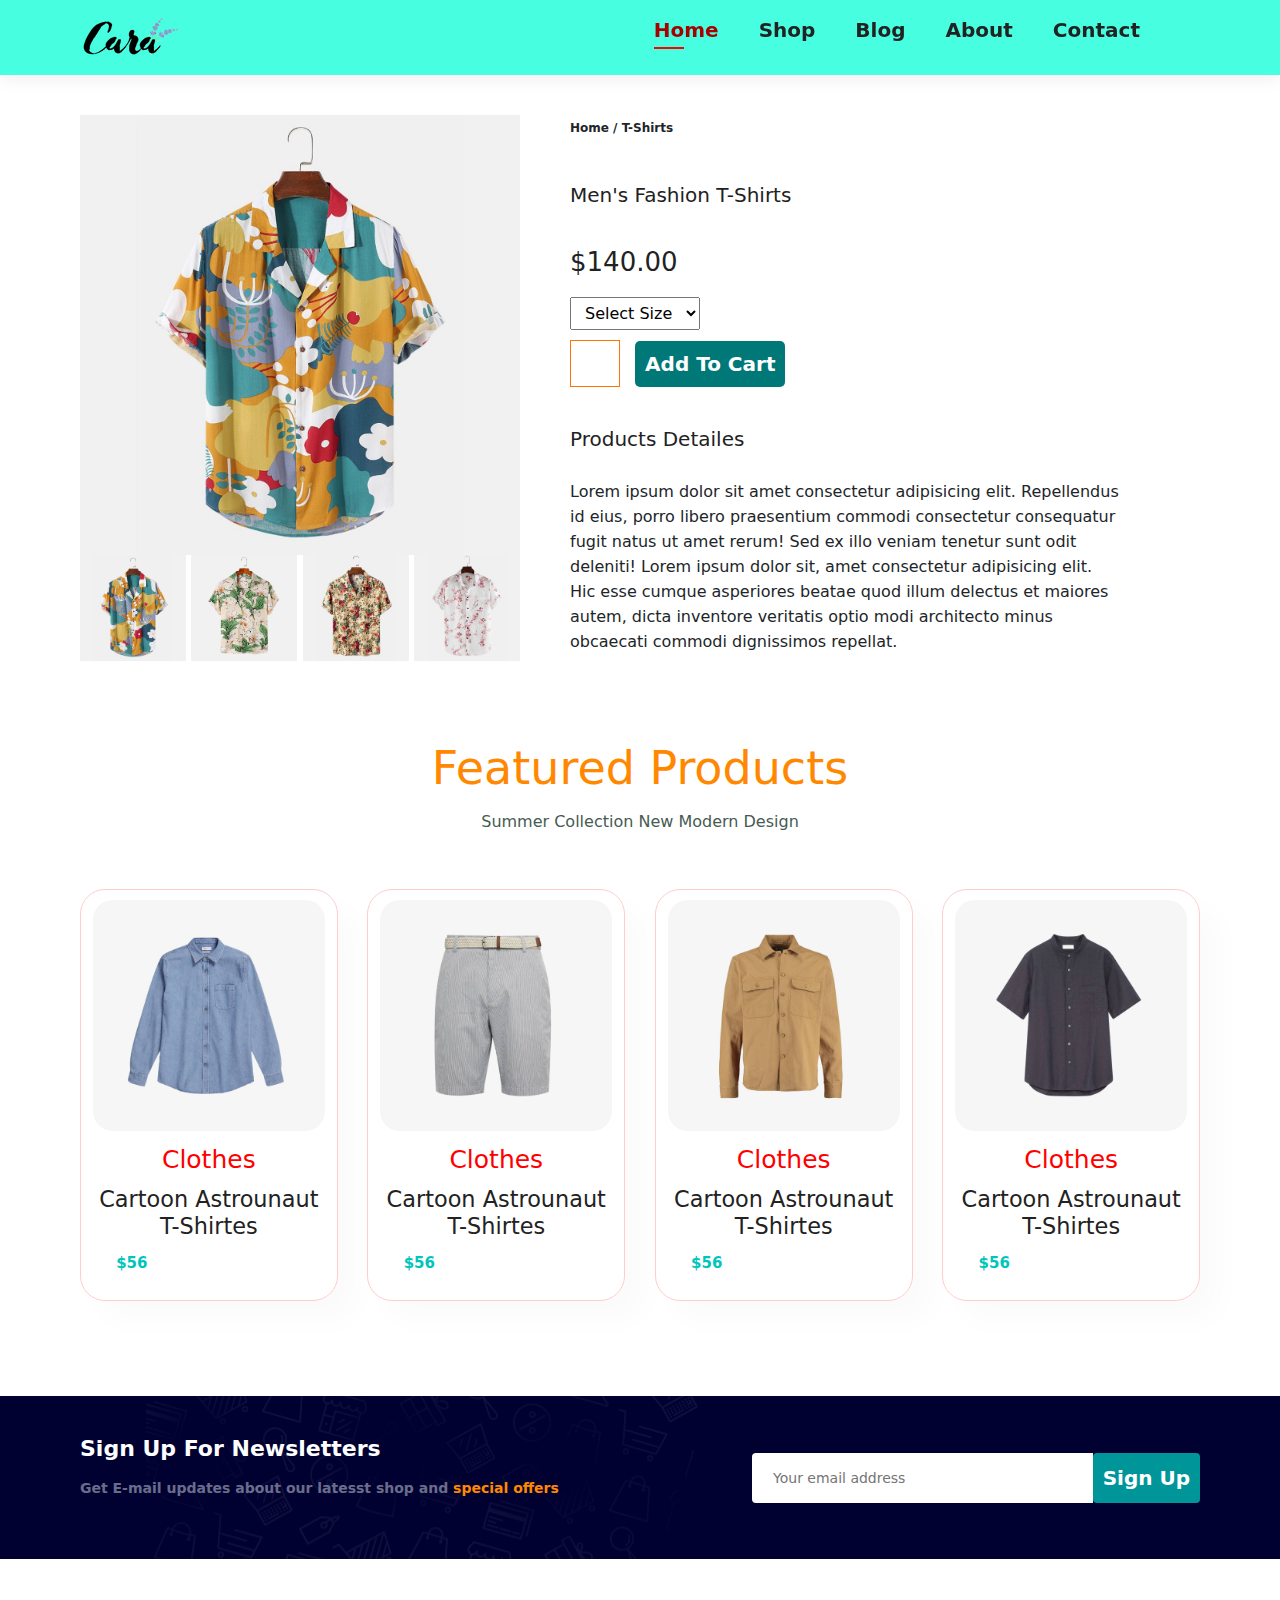
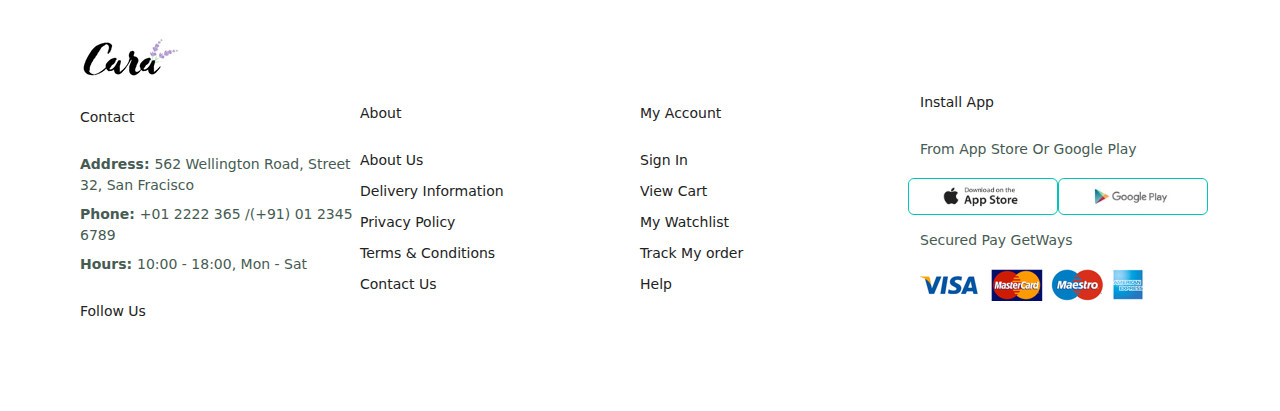
<file: products.html>
<!DOCTYPE html>
<html lang="en">
  <head>
    <meta charset="UTF-8" />
    <meta name="viewport" content="width=device-width, initial-scale=1.0" />
    <link
      href="https://cdn.jsdelivr.net/npm/bootstrap@5.3.3/dist/css/bootstrap.min.css"
      rel="stylesheet"
      integrity="sha384-QWTKZyjpPEjISv5WaRU9OFeRpok6YctnYmDr5pNlyT2bRjXh0JMhjY6hW+ALEwIH"
      crossorigin="anonymous"
    />

    <link
      rel="stylesheet"
      href="https://cdnjs.cloudflare.com/ajax/libs/font-awesome/6.5.1/css/all.min.css"
      integrity="sha512-DTOQO9RWCH3ppGqcWaEA1BIZOC6xxalwEsw9c2QQeAIftl+Vegovlnee1c9QX4TctnWMn13TZye+giMm8e2LwA=="
      crossorigin="anonymous"
      referrerpolicy="no-referrer"
    />
    <link rel="stylesheet" href="style.css" />
    <title>E-Commerce</title>
  </head>
  <body>
    <section id="header">
      <a href="#"><img src="images/products/logo.png" alt="" /></a>

      <div>
        <ul id="navbar">
          <a href="#" id="close"><i class="fa-solid fa-rectangle-xmark"></i></a>

          <li><a class="active" href="index.html">Home</a></li>
          <li><a href="shop.html">Shop</a></li>
          <li><a href="blog.html">Blog</a></li>
          <li><a href="about.html">About</a></li>
          <li><a href="contact.html">Contact</a></li>
          <li>
            <a href="cart.html"><i class="fa-solid fa-cart-plus"></i></a>
          </li>
        </ul>
      </div>

      <div id="mobile">
        <a href="cart.html"><i class="fa-solid fa-cart-plus"></i></a>
        <i id="bar" class="fa-solid fa-outdent"></i>
      </div>
    </section>

    <section id="prodetails" class="section-p1">
      <div class="single-pro-image">
        <img src="images/products/f1.jpg" width="100%" id="MainImg" />

        <div class="small-img-groub">
          <div class="small-img-col">
            <img
              src="images/products/f1.jpg"
              width="100%"
              class="small-img"
              id="small-img"
              alt=""
            />
          </div>
          <div class="small-img-col">
            <img
              src="images/products/f2.jpg"
              width="100%"
              class="small-img"
              id="small-img"
              alt=""
            />
          </div>
          <div class="small-img-col">
            <img
              src="images/products/f3.jpg"
              width="100%"
              id="small-img"
              class="small-img"
              alt=""
            />
          </div>
          <div class="small-img-col">
            <img
              src="images/products/f4.jpg"
              width="100%"
              class="small-img"
              id="small-img"
              alt=""
            />
          </div>
        </div>
      </div>

      <div class="single-pro-details">
        <h6>Home / T-Shirts</h6>
        <h4>Men's Fashion T-Shirts</h4>
        <h2>$140.00</h2>
        <select>
          <option>Select Size</option>
          <option>xl</option>
          <option>xxl</option>
          <option>Small</option>
          <option>Large</option>
        </select>

        <input type="number" />
        <button>Add To Cart</button>

        <h4>Products Detailes</h4>
        <span
          >Lorem ipsum dolor sit amet consectetur adipisicing elit. Repellendus
          id eius, porro libero praesentium commodi consectetur consequatur
          fugit natus ut amet rerum! Sed ex illo veniam tenetur sunt odit
          deleniti! Lorem ipsum dolor sit, amet consectetur adipisicing elit.
          Hic esse cumque asperiores beatae quod illum delectus et maiores
          autem, dicta inventore veritatis optio modi architecto minus obcaecati
          commodi dignissimos repellat.</span
        >
      </div>
    </section>

    <section id="product1" class="section-p1">
      <h2 class="hesd">Featured Products</h2>
      <p>Summer Collection New Modern Design</p>
      <div class="pro-container">
        <div class="pro">
          <img src="images/products/n5.jpg" alt="" />
          <div class="des">
            <span>Clothes</span>
            <h5>Cartoon Astrounaut T-Shirtes</h5>
            <div class="star">
              <i class="fas fa-star"></i>
              <i class="fas fa-star"></i>
              <i class="fas fa-star"></i>
              <i class="fas fa-star"></i>
              <i class="fas fa-star"></i>
            </div>
            <div class="flex">
              <h4>$56</h4>
              <a href="#"><i class="fa-solid fa-cart-plus"></i> </a>
            </div>
          </div>
        </div>

        <div class="pro">
          <img src="images/products/n6.jpg" alt="" />
          <div class="des">
            <span>Clothes</span>
            <h5>Cartoon Astrounaut T-Shirtes</h5>
            <div class="star">
              <i class="fas fa-star"></i>
              <i class="fas fa-star"></i>
              <i class="fas fa-star"></i>
              <i class="fas fa-star"></i>
              <i class="fas fa-star"></i>
            </div>
            <div class="flex">
              <h4>$56</h4>
              <a href="#"><i class="fa-solid fa-cart-plus"></i> </a>
            </div>
          </div>
        </div>

        <div class="pro">
          <img src="images/products/n7.jpg" alt="" />
          <div class="des">
            <span>Clothes</span>
            <h5>Cartoon Astrounaut T-Shirtes</h5>
            <div class="star">
              <i class="fas fa-star"></i>
              <i class="fas fa-star"></i>
              <i class="fas fa-star"></i>
              <i class="fas fa-star"></i>
              <i class="fas fa-star"></i>
            </div>
            <div class="flex">
              <h4>$56</h4>
              <a href="#"><i class="fa-solid fa-cart-plus"></i> </a>
            </div>
          </div>
        </div>

        <div class="pro">
          <img src="images/products/n8.jpg" alt="" />
          <div class="des">
            <span>Clothes</span>
            <h5>Cartoon Astrounaut T-Shirtes</h5>
            <div class="star">
              <i class="fas fa-star"></i>
              <i class="fas fa-star"></i>
              <i class="fas fa-star"></i>
              <i class="fas fa-star"></i>
              <i class="fas fa-star"></i>
            </div>
            <div class="flex">
              <h4>$56</h4>
              <a href="#"><i class="fa-solid fa-cart-plus"></i> </a>
            </div>
          </div>
        </div>
      </div>
    </section>

    <section id="newsletter" class="section-p1 section-m1">
      <div class="newstext">
        <h4>Sign Up For Newsletters</h4>
        <p>
          Get E-mail updates about our latesst shop and
          <span>special offers</span>
        </p>
      </div>
      <div class="form">
        <input type="text" placeholder="Your email address" />
        <button class="normal">Sign Up</button>
      </div>
    </section>

    <footer class="section-p1">
      <div class="col">
        <img class="logo" src="images/products/logo.png" alt="" />
        <h4>Contact</h4>
        <p>
          <strong>Address: </strong>562 Wellington Road, Street 32, San Fracisco
        </p>
        <p><strong>Phone: </strong>+01 2222 365 /(+91) 01 2345 6789</p>
        <p><strong>Hours: </strong>10:00 - 18:00, Mon - Sat</p>
        <div class="follow">
          <h4>Follow Us</h4>
          <div class="icon">
            <i class="fa-brands fa-facebook"></i>
            <i class="fa-brands fa-twitter"></i>
            <i class="fa-brands fa-instagram"></i>
            <i class="fa-brands fa-youtube"></i>
            <i class="fa-brands fa-github"></i>
          </div>
        </div>
      </div>

      <div class="col">
        <h4>About</h4>
        <a href="#">About Us</a>
        <a href="#">Delivery Information</a>
        <a href="#">Privacy Policy</a>
        <a href="#">Terms & Conditions</a>
        <a href="#">Contact Us</a>
      </div>

      <div class="col">
        <h4>My Account</h4>
        <a href="#">Sign In</a>
        <a href="#">View Cart</a>
        <a href="#">My Watchlist</a>
        <a href="#">Track My order</a>
        <a href="#">Help</a>
      </div>

      <div class="col install">
        <h4>Install App</h4>
        <p>From App Store Or Google Play</p>
        <div class="row">
          <img src="images/pay/app.jpg" alt="" />
          <img src="images/pay/play.jpg" alt="" />
        </div>
        <p>Secured Pay GetWays</p>
        <img src="images/pay/pay.png" alt="" />
      </div>
    </footer>

    <script>
     
    </script>

    <script
      src="https://cdn.jsdelivr.net/npm/bootstrap@5.3.3/dist/js/bootstrap.bundle.min.js"
      integrity="sha384-YvpcrYf0tY3lHB60NNkmXc5s9fDVZLESaAA55NDzOxhy9GkcIdslK1eN7N6jIeHz"
      crossorigin="anonymous"
    ></script>

    <script src="main.js"></script>
  </body>
</html>
</file>
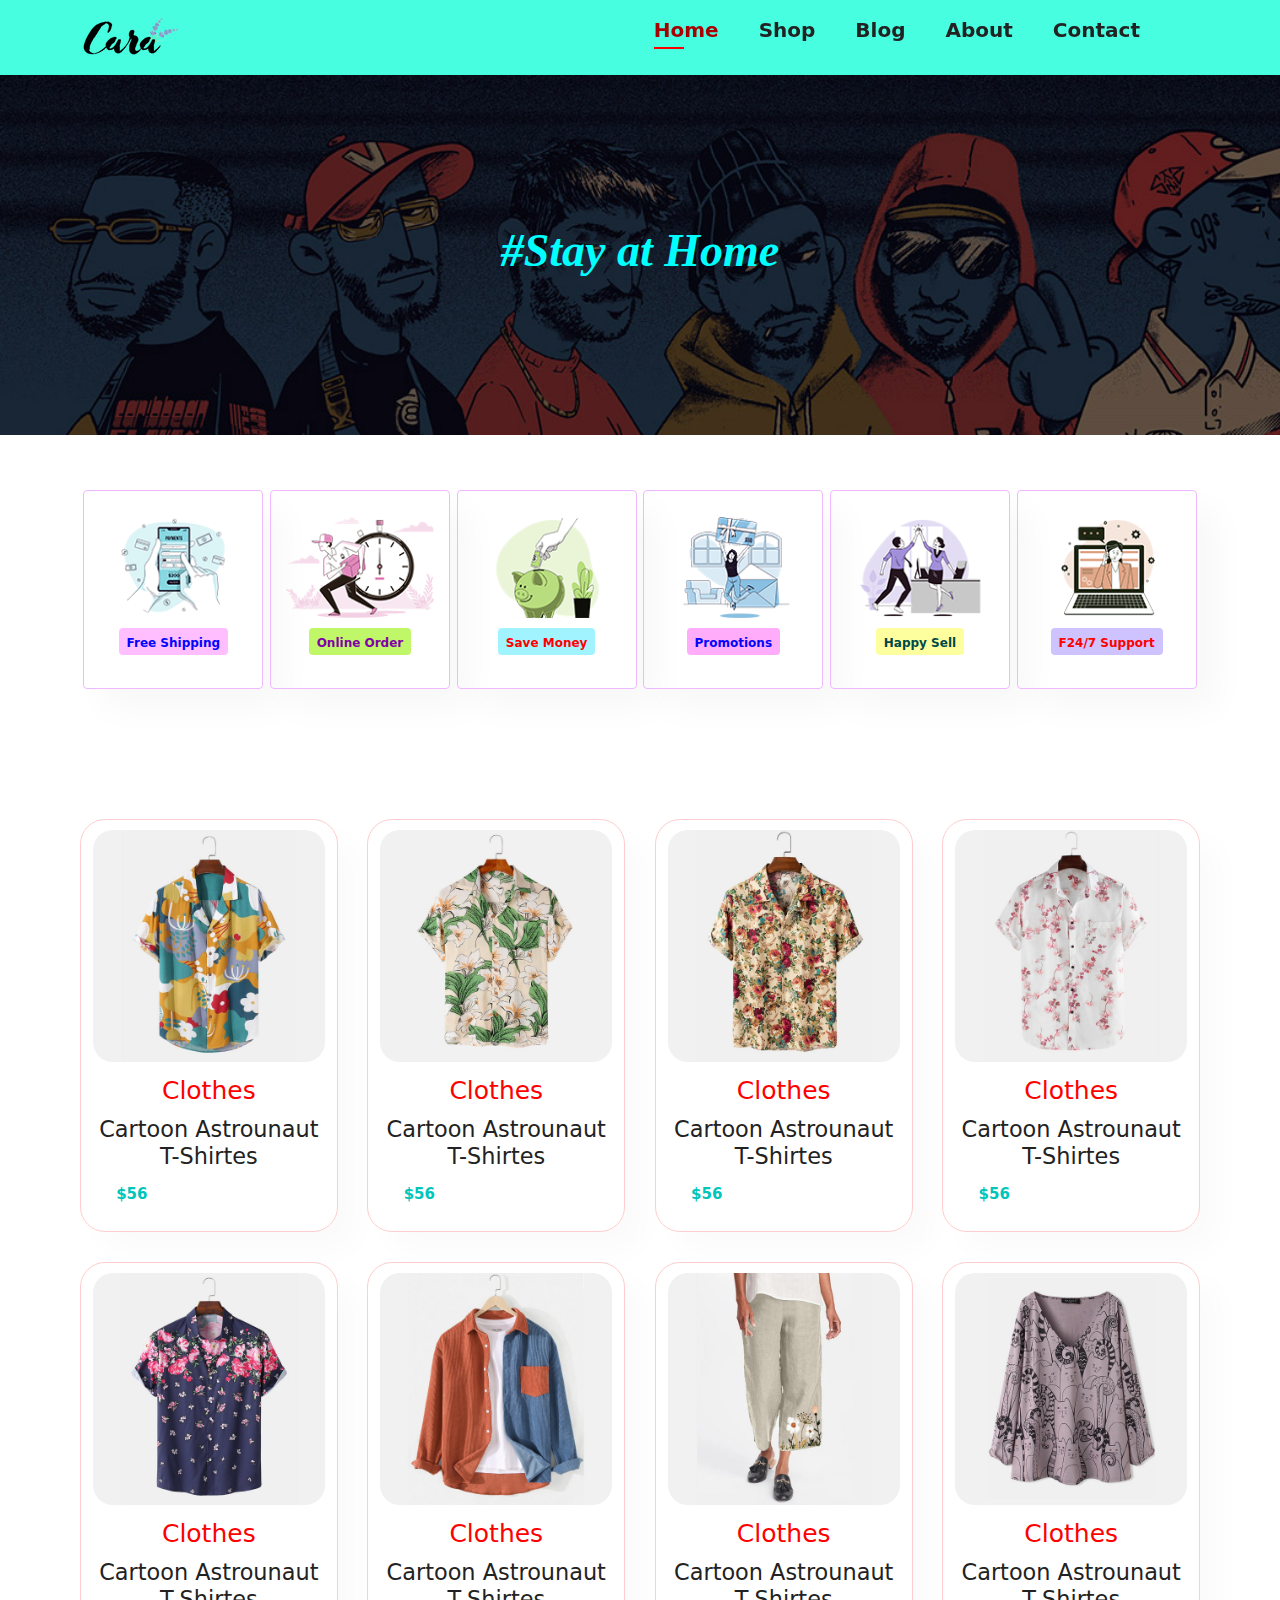
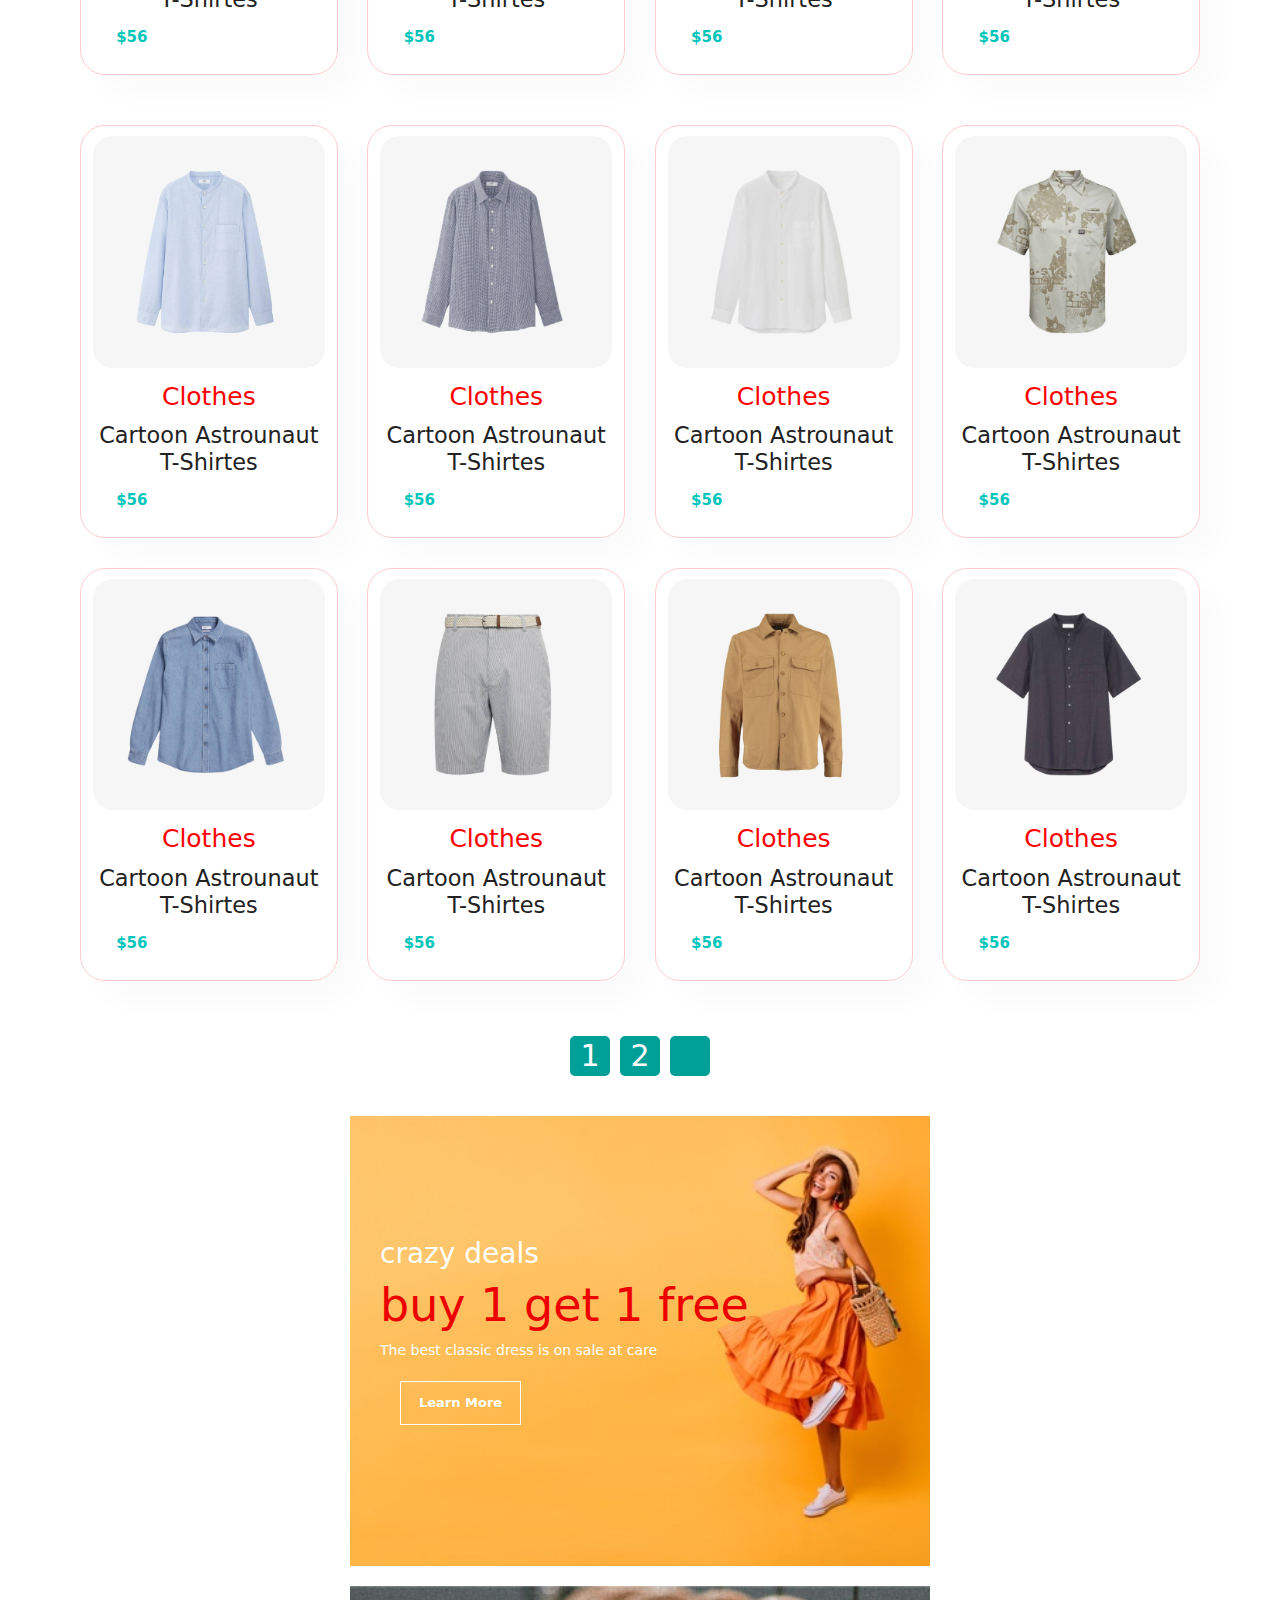
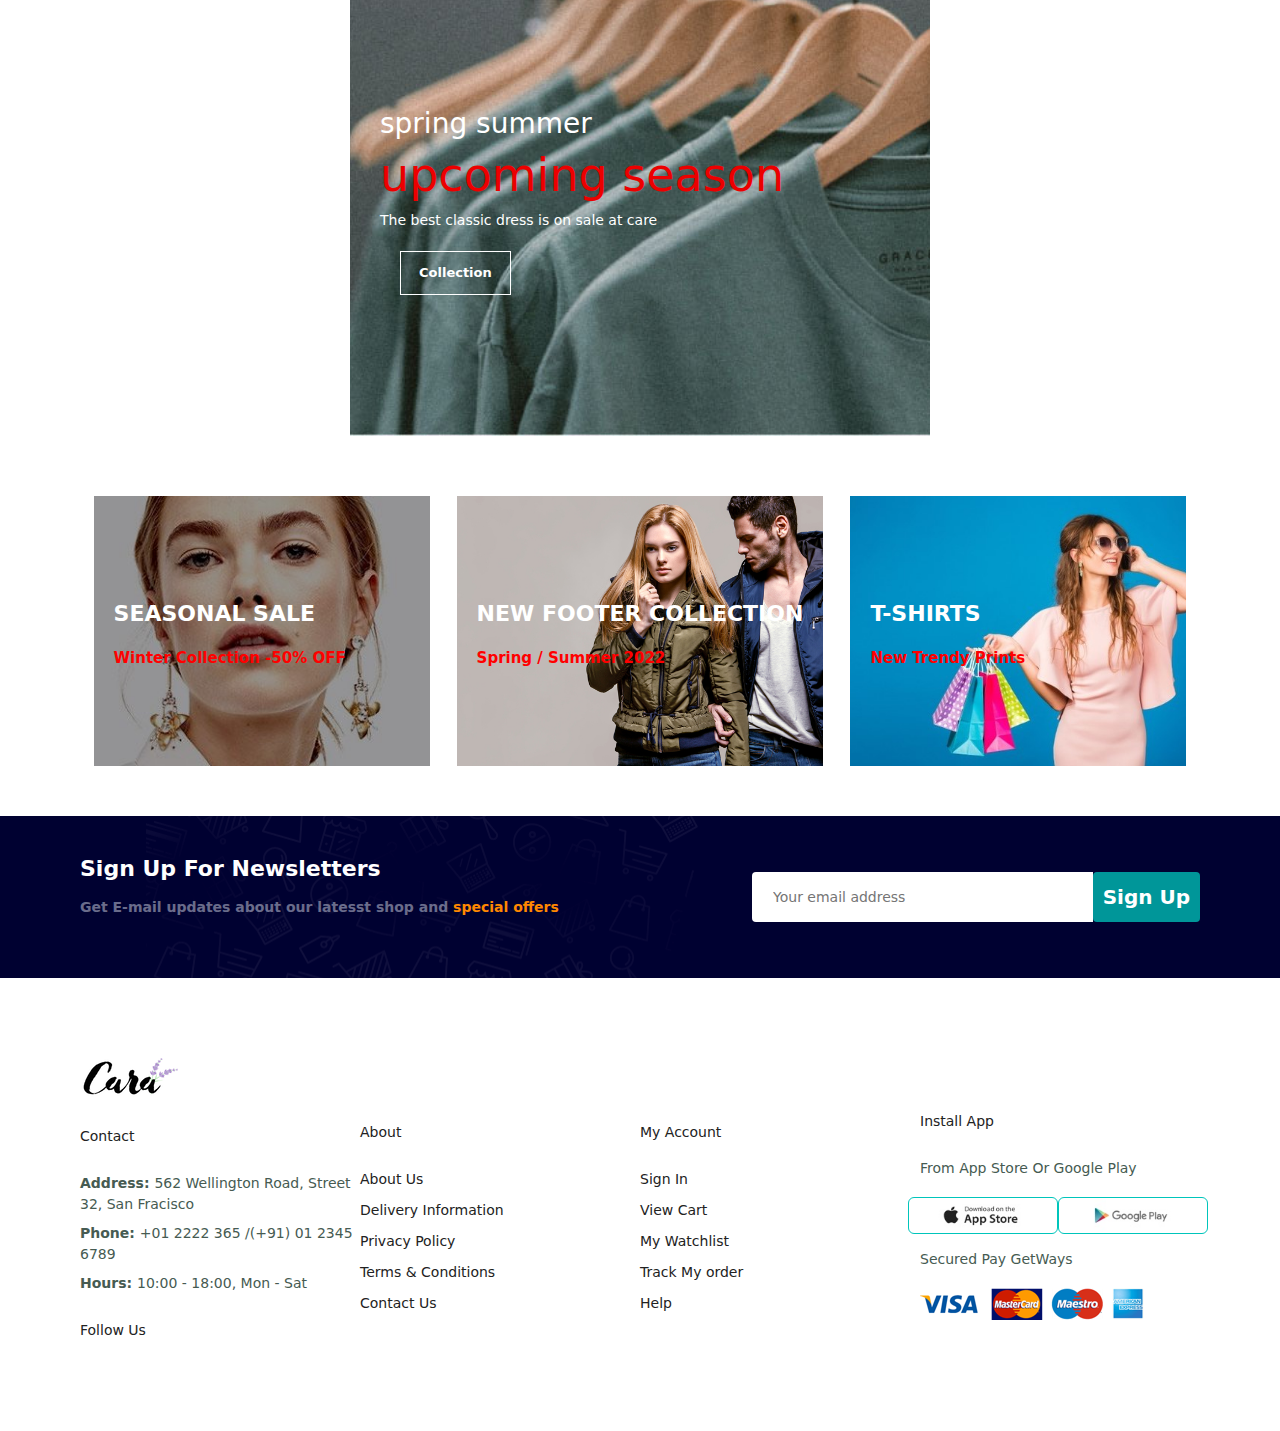
<file: shop.html>
<!DOCTYPE html>
<html lang="en">
  <head>
    <meta charset="UTF-8" />
    <meta name="viewport" content="width=device-width, initial-scale=1.0" />
    <link
      href="https://cdn.jsdelivr.net/npm/bootstrap@5.3.3/dist/css/bootstrap.min.css"
      rel="stylesheet"
      integrity="sha384-QWTKZyjpPEjISv5WaRU9OFeRpok6YctnYmDr5pNlyT2bRjXh0JMhjY6hW+ALEwIH"
      crossorigin="anonymous"
    />

    <link
      rel="stylesheet"
      href="https://cdnjs.cloudflare.com/ajax/libs/font-awesome/6.5.1/css/all.min.css"
      integrity="sha512-DTOQO9RWCH3ppGqcWaEA1BIZOC6xxalwEsw9c2QQeAIftl+Vegovlnee1c9QX4TctnWMn13TZye+giMm8e2LwA=="
      crossorigin="anonymous"
      referrerpolicy="no-referrer"
    />
    <link rel="stylesheet" href="style.css" />
    <title>E-Commerce</title>
  </head>
  <body>
    <section id="header">
      <a href="#"><img src="images/products/logo.png" alt="" /></a>

      <div>
        <ul id="navbar">
          <a href="#" id="close"><i class="fa-solid fa-rectangle-xmark"></i></a>

          <li><a class="active" href="index.html">Home</a></li>
          <li><a href="shop.html">Shop</a></li>
          <li><a href="blog.html">Blog</a></li>
          <li><a href="about.html">About</a></li>
          <li><a href="contact.html">Contact</a></li>
          <li>
            <a href="cart.html"><i class="fa-solid fa-cart-plus"></i></a>
          </li>
        </ul>
      </div>

      <div id="mobile">
        <a href="cart.html"><i class="fa-solid fa-cart-plus"></i></a>
        <i id="bar" class="fa-solid fa-outdent"></i>
      </div>
    </section>
 
    <section id="page-header">
      
      <h2>#Stay at Home</h2>
     
    </section>

    <section id="feture" class="section-p1">
      <div class="fe-box">
        <img src="images/features/f1.png" alt="" />
        <h6>Free Shipping</h6>
      </div>

      <div class="fe-box">
        <img src="images/features/f2.png" alt="" />
        <h6>Online Order</h6>
      </div>

      <div class="fe-box">
        <img src="images/features/f3.png" alt="" />
        <h6>Save Money</h6>
      </div>

      <div class="fe-box">
        <img src="images/features/f4.png" alt="" />
        <h6>Promotions</h6>
      </div>

      <div class="fe-box">
        <img src="images/features/f5.png" alt="" />
        <h6>Happy Sell</h6>
      </div>

      <div class="fe-box">
        <img src="images/features/f6.png" alt="" />
        <h6>F24/7 Support</h6>
      </div>
    </section>

    <section id="product1" class="section-p1">
     
      <div class="pro-container">
        <div class="pro">
          <img src="images/products/f1.jpg" alt="" />
          <div class="des">
            <span>Clothes</span>
            <h5>Cartoon Astrounaut T-Shirtes</h5>
            <div class="star">
              <i class="fas fa-star"></i>
              <i class="fas fa-star"></i>
              <i class="fas fa-star"></i>
              <i class="fas fa-star"></i>
              <i class="fas fa-star"></i>
            </div>
            <div class="flex">
              <h4>$56</h4>
              <a href="#"><i class="fa-solid fa-cart-plus"></i> </a>
            </div>
          </div>
        </div>

        <div class="pro">
          <img src="images/products/f2.jpg" alt="" />
          <div class="des">
            <span>Clothes</span>
            <h5>Cartoon Astrounaut T-Shirtes</h5>
            <div class="star">
              <i class="fas fa-star"></i>
              <i class="fas fa-star"></i>
              <i class="fas fa-star"></i>
              <i class="fas fa-star"></i>
              <i class="fas fa-star"></i>
            </div>
            <div class="flex">
              <h4>$56</h4>
              <a href="#"><i class="fa-solid fa-cart-plus"></i> </a>
            </div>
          </div>
        </div>

        <div class="pro">
          <img src="images/products/f3.jpg" alt="" />
          <div class="des">
            <span>Clothes</span>
            <h5>Cartoon Astrounaut T-Shirtes</h5>
            <div class="star">
              <i class="fas fa-star"></i>
              <i class="fas fa-star"></i>
              <i class="fas fa-star"></i>
              <i class="fas fa-star"></i>
              <i class="fas fa-star"></i>
            </div>
            <div class="flex">
              <h4>$56</h4>
              <a href="#"><i class="fa-solid fa-cart-plus"></i> </a>
            </div>
          </div>
        </div>

        <div class="pro">
          <img src="images/products/f4.jpg" alt="" />
          <div class="des">
            <span>Clothes</span>
            <h5>Cartoon Astrounaut T-Shirtes</h5>
            <div class="star">
              <i class="fas fa-star"></i>
              <i class="fas fa-star"></i>
              <i class="fas fa-star"></i>
              <i class="fas fa-star"></i>
              <i class="fas fa-star"></i>
            </div>
            <div class="flex">
              <h4>$56</h4>
              <a href="#"><i class="fa-solid fa-cart-plus"></i> </a>
            </div>
          </div>
        </div>

        <div class="pro">
          <img src="images/products/f5.jpg" alt="" />
          <div class="des">
            <span>Clothes</span>
            <h5>Cartoon Astrounaut T-Shirtes</h5>
            <div class="star">
              <i class="fas fa-star"></i>
              <i class="fas fa-star"></i>
              <i class="fas fa-star"></i>
              <i class="fas fa-star"></i>
              <i class="fas fa-star"></i>
            </div>
            <div class="flex">
              <h4>$56</h4>
              <a href="#"><i class="fa-solid fa-cart-plus"></i> </a>
            </div>
          </div>
        </div>

        <div class="pro">
          <img src="images/products/f6.jpg" alt="" />
          <div class="des">
            <span>Clothes</span>
            <h5>Cartoon Astrounaut T-Shirtes</h5>
            <div class="star">
              <i class="fas fa-star"></i>
              <i class="fas fa-star"></i>
              <i class="fas fa-star"></i>
              <i class="fas fa-star"></i>
              <i class="fas fa-star"></i>
            </div>
            <div class="flex">
              <h4>$56</h4>
              <a href="#"><i class="fa-solid fa-cart-plus"></i> </a>
            </div>
          </div>
        </div>

        <div class="pro">
          <img src="images/products/f7.jpg" alt="" />
          <div class="des">
            <span>Clothes</span>
            <h5>Cartoon Astrounaut T-Shirtes</h5>
            <div class="star">
              <i class="fas fa-star"></i>
              <i class="fas fa-star"></i>
              <i class="fas fa-star"></i>
              <i class="fas fa-star"></i>
              <i class="fas fa-star"></i>
            </div>
            <div class="flex">
              <h4>$56</h4>
              <a href="#"><i class="fa-solid fa-cart-plus"></i> </a>
            </div>
          </div>
        </div>

        <div class="pro">
          <img src="images/products/f8.jpg" alt="" />
          <div class="des">
            <span>Clothes</span>
            <h5>Cartoon Astrounaut T-Shirtes</h5>
            <div class="star">
              <i class="fas fa-star"></i>
              <i class="fas fa-star"></i>
              <i class="fas fa-star"></i>
              <i class="fas fa-star"></i>
              <i class="fas fa-star"></i>
            </div>
            <div class="flex">
              <h4>$56</h4>
              <a href="#"><i class="fa-solid fa-cart-plus"></i> </a>
            </div>
          </div>
        </div>
    
      <div class="pro-container">
        <div class="pro">
          <img src="images/products/n1.jpg" alt="" />
          <div class="des">
            <span>Clothes</span>
            <h5>Cartoon Astrounaut T-Shirtes</h5>
            <div class="star">
              <i class="fas fa-star"></i>
              <i class="fas fa-star"></i>
              <i class="fas fa-star"></i>
              <i class="fas fa-star"></i>
              <i class="fas fa-star"></i>
            </div>
            <div class="flex">
              <h4>$56</h4>
              <a href="#"><i class="fa-solid fa-cart-plus"></i> </a>
            </div>
          </div>
        </div>

        <div class="pro">
          <img src="images/products/n2.jpg" alt="" />
          <div class="des">
            <span>Clothes</span>
            <h5>Cartoon Astrounaut T-Shirtes</h5>
            <div class="star">
              <i class="fas fa-star"></i>
              <i class="fas fa-star"></i>
              <i class="fas fa-star"></i>
              <i class="fas fa-star"></i>
              <i class="fas fa-star"></i>
            </div>
            <div class="flex">
              <h4>$56</h4>
              <a href="#"><i class="fa-solid fa-cart-plus"></i> </a>
            </div>
          </div>
        </div>

        <div class="pro">
          <img src="images/products/n3.jpg" alt="" />
          <div class="des">
            <span>Clothes</span>
            <h5>Cartoon Astrounaut T-Shirtes</h5>
            <div class="star">
              <i class="fas fa-star"></i>
              <i class="fas fa-star"></i>
              <i class="fas fa-star"></i>
              <i class="fas fa-star"></i>
              <i class="fas fa-star"></i>
            </div>
            <div class="flex">
              <h4>$56</h4>
              <a href="#"><i class="fa-solid fa-cart-plus"></i> </a>
            </div>
          </div>
        </div>

        <div class="pro">
          <img src="images/products/n4.jpg" alt="" />
          <div class="des">
            <span>Clothes</span>
            <h5>Cartoon Astrounaut T-Shirtes</h5>
            <div class="star">
              <i class="fas fa-star"></i>
              <i class="fas fa-star"></i>
              <i class="fas fa-star"></i>
              <i class="fas fa-star"></i>
              <i class="fas fa-star"></i>
            </div>
            <div class="flex">
              <h4>$56</h4>
              <a href="#"><i class="fa-solid fa-cart-plus"></i> </a>
            </div>
          </div>
        </div>

        <div class="pro">
          <img src="images/products/n5.jpg" alt="" />
          <div class="des">
            <span>Clothes</span>
            <h5>Cartoon Astrounaut T-Shirtes</h5>
            <div class="star">
              <i class="fas fa-star"></i>
              <i class="fas fa-star"></i>
              <i class="fas fa-star"></i>
              <i class="fas fa-star"></i>
              <i class="fas fa-star"></i>
            </div>
            <div class="flex">
              <h4>$56</h4>
              <a href="#"><i class="fa-solid fa-cart-plus"></i> </a>
            </div>
          </div>
        </div>

        <div class="pro">
          <img src="images/products/n6.jpg" alt="" />
          <div class="des">
            <span>Clothes</span>
            <h5>Cartoon Astrounaut T-Shirtes</h5>
            <div class="star">
              <i class="fas fa-star"></i>
              <i class="fas fa-star"></i>
              <i class="fas fa-star"></i>
              <i class="fas fa-star"></i>
              <i class="fas fa-star"></i>
            </div>
            <div class="flex">
              <h4>$56</h4>
              <a href="#"><i class="fa-solid fa-cart-plus"></i> </a>
            </div>
          </div>
        </div>

        <div class="pro">
          <img src="images/products/n7.jpg" alt="" />
          <div class="des">
            <span>Clothes</span>
            <h5>Cartoon Astrounaut T-Shirtes</h5>
            <div class="star">
              <i class="fas fa-star"></i>
              <i class="fas fa-star"></i>
              <i class="fas fa-star"></i>
              <i class="fas fa-star"></i>
              <i class="fas fa-star"></i>
            </div>
            <div class="flex">
              <h4>$56</h4>
              <a href="#"><i class="fa-solid fa-cart-plus"></i> </a>
            </div>
          </div>
        </div>

        <div class="pro">
          <img src="images/products/n8.jpg" alt="" />
          <div class="des">
            <span>Clothes</span>
            <h5>Cartoon Astrounaut T-Shirtes</h5>
            <div class="star">
              <i class="fas fa-star"></i>
              <i class="fas fa-star"></i>
              <i class="fas fa-star"></i>
              <i class="fas fa-star"></i>
              <i class="fas fa-star"></i>
            </div>
            <div class="flex">
              <h4>$56</h4>
              <a href="#"><i class="fa-solid fa-cart-plus"></i> </a>
            </div>
          </div>
        </div>
      </div>
    </section>

    <section id="pagination">
        <a href="#">1</a>
        <a href="#">2</a>
        <a href="#"><i class="fa-solid fa-arrow-right"></i></a>
    </section>
 
 
    <section id="sm-banner" class="section-p1">
      <div class="banner-box">
        <h4>crazy deals</h4>
        <h2>buy 1 get 1 free</h2>
        <span>The best classic dress is on sale at care</span>
        <button class="white">Learn More</button>
      </div>

      <div class="banner-box banner-box2">
        <h4>spring summer</h4>
        <h2>upcoming season</h2>
        <span>The best classic dress is on sale at care</span>
        <button class="white">Collection</button>
      </div>
    </section>

    <section id="banner3">
      <div class="banner-box">
        <h2>SEASONAL SALE</h2>
        <h3>Winter Collection -50% OFF</h3>
      </div>

      <div class="banner-box banner-box2">
        <h2>NEW FOOTER COLLECTION</h2>
        <h3>Spring / Summer 2022</h3>
      </div>

      <div class="banner-box banner-box3">
        <h2>T-SHIRTS</h2>
        <h3>New Trendy Prints</h3>
      </div>
    </section>

    <section id="newsletter" class="section-p1 section-m1">
      <div class="newstext">
        <h4>Sign Up For Newsletters</h4>
        <p>
          Get E-mail updates about our latesst shop and
          <span>special offers</span>
        </p>
      </div>
      <div class="form">
        <input type="text" placeholder="Your email address" />
        <button class="normal">Sign Up</button>
      </div>
    </section>

    <footer class="section-p1">
      <div class="col">
        <img class="logo" src="images/products/logo.png" alt="" />
        <h4>Contact</h4>
        <p>
          <strong>Address: </strong>562 Wellington Road, Street 32, San Fracisco
        </p>
        <p><strong>Phone: </strong>+01 2222 365 /(+91) 01 2345 6789</p>
        <p><strong>Hours: </strong>10:00 - 18:00, Mon - Sat</p>
        <div class="follow">
          <h4>Follow Us</h4>
          <div class="icon">
            <i class="fa-brands fa-facebook"></i>
            <i class="fa-brands fa-twitter"></i>
            <i class="fa-brands fa-instagram"></i>
            <i class="fa-brands fa-youtube"></i>
            <i class="fa-brands fa-github"></i>
          </div>
        </div>
      </div>

      <div class="col">
        <h4>About</h4>
        <a href="#">About Us</a>
        <a href="#">Delivery Information</a>
        <a href="#">Privacy Policy</a>
        <a href="#">Terms & Conditions</a>
        <a href="#">Contact Us</a>
      </div>

      <div class="col">
        <h4>My Account</h4>
        <a href="#">Sign In</a>
        <a href="#">View Cart</a>
        <a href="#">My Watchlist</a>
        <a href="#">Track My order</a>
        <a href="#">Help</a>
      </div>

      <div class="col install">
        <h4>Install App</h4>
        <p>From App Store Or Google Play</p>
        <div class="row">
          <img src="images/pay/app.jpg" alt="" />
          <img src="images/pay/play.jpg" alt="" />
        </div>
        <p>Secured Pay GetWays</p>
        <img src="images/pay/pay.png" alt="" />
      </div>
    </footer>

    <script
      src="https://cdn.jsdelivr.net/npm/bootstrap@5.3.3/dist/js/bootstrap.bundle.min.js"
      integrity="sha384-YvpcrYf0tY3lHB60NNkmXc5s9fDVZLESaAA55NDzOxhy9GkcIdslK1eN7N6jIeHz"
      crossorigin="anonymous"
    ></script>

    <script src="main.js"></script>
  </body>
</html>
</file>
<file: style.css>
* {
  margin: 0;
  padding: 0;
  box-sizing: border-box;
}
h1 {
  font-size: 50px;
  line-height: 64px;
  color: #222;
}
h2 {
  font-size: 46px;
  line-height: 54px;
  color: #222;
}
h4 {
  font-size: 20px;
  color: #222;
}
h6 {
  font-weight: 700;
  font-size: 12px;
}
p {
  font-size: 16px;
  color: #465b52;
  margin: 15px 0 20px 0;
}
.section-p1 {
  padding: 40px 80px;
}
.section-m1 {
  margin: 40px 0;
}
body {
  width: 100%;
}
#header {
  display: flex;
  align-items: center;
  justify-content: space-between;
  padding: 20px 80px;
  background: #47ffe0;
  box-shadow: 0 5px 15px rgba(0, 0, 0, 0.06);
  position: sticky;
  width: 100vw;
  top: 0;
  left: 0;
  height: 75px;
  z-index: 999;
}

#navbar {
  display: flex;
  justify-content: center;
  align-items: center;
}
#navbar li {
  list-style: none;
  padding: 0 20px;
  position: relative;
}
#navbar li a {
  text-decoration: none;
  font-size: 20px;
  font-weight: 600;
  transition: 0.5s;
  color: #222;
}
#navbar li a:hover {
  color: rgb(129, 0, 0);
}
#navbar li a.active::after,
#navbar li a:hover::after {
  content: "";
  width: 30px;
  height: 2px;
  color: red;
  background-color: red;
  position: absolute;
  bottom: -4px;
  left: 20px;
  transition: 0.5s;
}

#navbar li a.hover,
#navbar li a.active {
  color: rgb(168, 0, 0);
}
#mobile {
  display: none;
  align-items: center;
}

#hero {
  background-size: cover;
  height: 90vh;
  width: 100vw;
  padding: 0 80px;
  display: flex;
  align-items: center;
  flex-direction: row;
  justify-content: space-around;
  font-family: "Fugaz One", sans-serif;
}
#hero h4 {
  padding-bottom: 15px;
  color: #c300ff;
}
#hero h1 {
  color: rgb(0, 210, 200);
}
#hero button {
  background-image: url(images/products/button.png);
  background-color: transparent;
  color: rgb(255, 0, 0);
  font-weight: 700;
  font-size: large;
  border: 0;
  padding: 14px 80px 14px 65px;
  background-repeat: no-repeat;
  cursor: pointer;
}
#feture .fe-box {
  width: 180px;
  text-align: center;
  padding: 25px 15px;
  box-shadow: 20px 20px 34px rgba(0, 0, 0, 0.03);
  border: 1px solid #efb9ff;
  cursor: pointer;
  margin: 15px 0;
  border-radius: 4px;
  transition: 0.6s;
}
#feture .fe-box:hover {
  box-shadow: 10px 10px 55px rgba(13, 0, 255, 0.1);
  transform: scale(1.05);
  border: 1px solid #c57000;
}
#feture .fe-box h6 {
  display: inline-block;
  padding: 9px 8px 6px 8px;
  line-height: 1;
  border-radius: 4px;
  font-weight: bold;
  color: #00c5bb;
  background-color: rgb(255, 255, 205);
}
#feture .fe-box img {
  margin-bottom: 10px;
  width: 100%;
}
#feture {
  display: flex;
  justify-content: space-around;
  align-items: center;
  flex-wrap: wrap;
}
#feture .fe-box:nth-child(1) h6 {
  background-color: rgb(255, 190, 255);
  color: #0004ff;
}
#feture .fe-box:nth-child(2) h6 {
  background-color: rgb(192, 247, 104);
  color: #8000a7;
}
#feture .fe-box:nth-child(3) h6 {
  background-color: rgb(161, 244, 255);
  color: #ff0000;
}
#feture .fe-box:nth-child(4) h6 {
  background-color: rgb(255, 172, 251);
  color: #0004ff;
}
#feture .fe-box:nth-child(5) h6 {
  background-color: rgb(253, 255, 158);
  color: #004946;
}
#feture .fe-box:nth-child(6) h6 {
  background-color: rgb(206, 195, 255);
  color: #ff0000;
}
#product1 {
  text-align: center;
}
#product1 .pro {
  width: 23%;
  min-width: 250px;
  padding: 10px 12px;
  border: 1px solid rgb(255, 205, 205);
  border-radius: 25px;
  cursor: pointer;
  margin: 15px 0;
  position: relative;
  transition: 0.2s ease;
  box-shadow: 20px 20px 30px rgba(0, 0, 0, 0.02);
}
#product1 .pro:hover {
  box-shadow: 30px 30px 30px rgba(0, 0, 0, 0.06);
  transform: scale(1.01);
  transition: 0.3s;
}
#product1 .pro img {
  width: 100%;
  border-radius: 20px;
}
#product1 .pro .des {
  text-align: center;
  padding: 10px 0;
}
#product1 .pro .des span {
  color: #ff0000;
  font-size: 25px;
}
#product1 .pro .des h5 {
  padding-top: 7px;
  color: #222;
  font-size: 140%;
}
#product1 .pro .des .star i {
  color: #ecb500;
  font-size: 22px;
}
#product1 .pro .des h4 {
  padding-top: 7px;
  font-size: 15px;
  font-weight: 700;
  color: #00c5bb;
}
#product1 .pro .cart {
  width: 40px;
  height: 40px;
  line-height: 40px;
  border-radius: 50px;
  background-color: #e3e6f3;
  font-weight: 500;
  color: #ff0000;
  border: 1px solid #e3e6f3;
  bottom: 20px;
  right: 10px;
  position: absolute;
}
#product1 .pro-container {
  display: flex;
  justify-content: space-between;
  padding-top: 20px;
  flex-wrap: wrap;
}
.flex {
  display: flex;
  justify-content: space-between;
  align-items: center;
  padding: 0 10%;
}
.flex a i {
  color: rgb(0, 207, 180);
}
.hesd {
  color: #ff8800;
}
#banner {
  display: flex;
  flex-direction: column;
  justify-content: center;
  align-items: center;
  text-align: center;
  background-image: url(images/banner/b2.jpg);
  width: 100%;
  height: 40vh;
  background-size: cover;
  background-position: center;
}
#banner h4 {
  color: #fff;
  font-size: 10x 0;
}
#banner h2 {
  color: #fff;
  font-size: 30px;
  padding: 10px 0;
}
#banner h2 span {
  color: #c57000;
}
button.normal {
  font-size: 20px;
  font-weight: 600;
  padding: 10px 10px;
  color: #ff0000;
  background-color: #ffffff;
  border-radius: 4px;
  cursor: pointer;
  border: none;
  outline: none;
  transition: 0.9s;
}
button.white {
  font-size: 13px;
  font-weight: 600;
  padding: 11px 18px;
  color: #fff;
  background-color: transparent;
  cursor: pointer;
  border: 1px solid #fff;
  outline: none;
  transition: 0.2s;
  margin: 20px;
}
#banner button:hover {
  background-color: #ffe9ac;
  color: #ff0000;
  transform: scale(1.1);
  transition: 0.9s;
}
#sm-banner {
  display: flex;
  justify-content: space-around;
  flex-wrap: wrap;
  box-sizing: border-box;
}

#sm-banner .banner-box {
  display: flex;
  flex-direction: column;
  justify-content: center;
  align-items: flex-start;
  background-image: url(images/banner/b17.jpg);
  min-width: 580px;
  height: 50vh;
  background-size: cover;
  background-position: center;
  padding: 30px;
  margin-bottom: 20px;
}
#sm-banner .banner-box h4 {
  color: #fff;
  font-size: 28px;
  font-weight: 80 0;
}
#sm-banner .banner-box h2 {
  color: #ec0000;
  font-weight: 80 0;
}
#sm-banner span {
  color: #fff;
  font-size: 14px;
  font-weight: 500;
}
#sm-banner .banner-box:hover button {
  background-color: #00c5bb;
  border: 1px solid #00c5bb;
}
#sm-banner .banner-box2 {
  background-image: url(images/banner/b10.jpg);
}
#banner3 .banner-box {
  display: flex;
  flex-direction: column;
  justify-content: center;
  align-items: flex-start;
  background-image: url(images/banner/b7.jpg);
  min-width: 30%;
  height: 30vh;
  background-size: cover;
  background-position: center;
  padding: 20px;
  margin-bottom: 20px;
}
#banner3 h2 {
  color: #fff;
  font-weight: 900;
  font-size: 22px;
}
#banner3 .banner-box h3 {
  color: #ff0000;
  font-weight: 800;
  font-size: 15px;
}
#banner3 {
  display: flex;
  justify-content: space-between;
  flex-wrap: wrap;
  padding: 0 80px;
}
#banner3 .banner-box {
  display: flex;
  justify-content: center;
  flex-direction: column;
  align-items: flex-start;
  background-image: url(images/banner/b7.jpg);
  min-width: 30%;
  height: 30vh;
  background-size: cover;
  background-position: center;
  padding: 20px;
  margin-bottom: 20px;
  margin: 0 auto 10px auto;
}
#banner3 .banner-box2 {
  background-image: url(images/banner/b4.jpg);
}
#banner3 .banner-box3 {
  background-image: url(images/banner/b18.jpg);
}
#newsletter {
  display: flex;
  justify-content: space-between;
  flex-wrap: wrap;
  align-items: center;
  background-image: url(images/banner/b14.png);
  background-repeat: no-repeat;
  background-position: 20% 30%;
  background-color: #000131;
}
#newsletter h4 {
  font-size: 22px;
  font-weight: 700;
  color: #ffffff;
}
#newsletter p {
  font-size: 14px;
  font-weight: 600;
  color: #e3e6f37a;
}
#newsletter p span {
  color: #ff8800;
}
#newsletter input {
  height: 3.125rem;
  padding: 0 1.25rem;
  font-size: 14px;
  width: 100%;
  border: 1px solid transparent;
  border-radius: 4px;
  outline: none;
  border-top-right-radius: 0;
  border-bottom-right-radius: 0;
}
#newsletter button {
  background-color: #00c5bbc2;
  color: #fff;
  white-space: nowrap;
}
#newsletter .form {
  display: flex;
  width: 40%;
}
footer {
  display: flex;
  flex-wrap: wrap;
  justify-content: space-around;
  margin: auto;
}
footer .col {
  display: flex;
  flex-direction: column;
  align-items: flex-start;
  margin-bottom: 20px;
  margin: auto;
}
footer .logo {
  margin-bottom: 30px;
}
footer p {
  font-size: 14px;
  margin: 0 0 8px 0;
}
footer h4 {
  font-size: 14px;
  padding-bottom: 20px;
}
footer a {
  font-size: 14px;
  margin-bottom: 10px;
  text-decoration: none;
  color: #222;
}
footer .follow {
  margin-top: 20px;
}
footer .follow i {
  color: #222;
  padding-right: 4px;
  cursor: pointer;
}
footer .install .row img {
  cursor: pointer;
  width: 150px;
  margin: 0 10 0 -30px;
  border: 1px solid #00c5bb;
  border-radius: 6px;
  padding: -30px;
}
footer .install img {
  margin: 10px 0 15px 0;
}
footer .follow i:hover,
footer a:hover {
  color: #00a098;
}
#close {
  color: red;
  display: flex;
  justify-content: flex-end;
  align-items: flex-end;
  direction: rtl;
  font-size: 30px;
  font-weight: bold;
  display: none;
  margin: 0px 0px 10px 22px;
}

/* ############### Shop Page $$$$$$$$$$$$$$$$$$$$$$$$$$ */

#page-header {
  background-image: url("images/banner/b1.jpg");
  width: 100%;
  height: 40vh;
  background-size: cover;
  display: flex;
  justify-content: center;
  text-align: center;
  padding: 14px;
  align-items: center;
}
#page-header h2 {
  color: #00ffff;
  font-family: cursive;
  font-weight: bold;
  font-style: italic;
  margin-top: 0px;
}
#pagination {
  display: flex;
  justify-content: center;
  align-items: center;
  text-align: center;
  gap: 10px;
}
#pagination a {
  color: rgb(255, 255, 255);
  font-size: 30px;
  height: 40px;
  display: flex;
  justify-content: center;
  align-items: center;
  background-color: #00a098;
  text-decoration: none;
  padding: 5px;
  width: 40px;
  border-radius: 5px;
  transition: 0.5s;
}
/* #pagination a i{
  font-weight: 400;
} */
#pagination a:hover {
  background-color: #00c5bb;
}

/* ###################  single Products #$$$$$$$$$$$$$$$$$$$ */

#prodetails {
  display: flex;
  margin-right: 20px;
  align-items: center;
}
#prodetails .single-pro-image {
  width: 40%;
  margin-right: 50px;
}
.small-img-groub {
  display: flex;
  justify-content: space-between;
}
.small-img-col {
  flex-basis: 24%;
  cursor: pointer;
}
#prodetails .single-pro-details {
  width: 50%;
}

#prodetails .single-pro-details h4 {
  padding: 40px 0 20px 0;
}
#prodetails .single-pro-details h2 {
  font-size: 26px;
}
#prodetails .single-pro-details select {
  display: block;
  padding: 5px 10px;
  margin-bottom: 10px;
}
#prodetails .single-pro-details input {
  width: 50px;
  height: 47px;
  padding-left: 10px;
  font-size: 16px;
  margin-right: 10px;
  border: none;
  border: 1px solid #ff7300;
  color: red;
  font-weight: bold;
  font-size: 20px !important;
}
#prodetails .single-pro-details input:focus {
  border: 1px solid #ff7300;
  outline: none;
}
#prodetails .single-pro-details button {
  background-color: #007878;
  color: #ffffff;
  padding: 8px 10px;
  font-weight: bold;
  font-size: 20px;
  border: none;
  border-radius: 5px;
}
#prodetails .single-pro-details span {
  line-height: 25px;
}

/* ################# BLOG PAGE $$$$$$$$$$$$$$$$$$$$$$ */

.blog-header {
  background-image: url("images/banner/b19.jpg");
  width: 100vw;
  height: 40vh;
  background-size: cover;
  background-position: left;
  display: flex;
  justify-content: center;
  text-align: center;
  padding: 14px;
  align-items: center;
  color: red;
  object-fit: contain;
  font-family: "Fugaz One", sans-serif;
}
.blog-header h2 {
  color: rgb(255, 213, 0);
  font-family: "Fugaz One", sans-serif;
}
#blog {
  padding: 100px 150px 0 150px;
}
#blog .blog-box {
  display: flex;
  align-items: center;
  width: 100%;
  position: relative;
}
#blog .blog-img {
  width: 50%;
  margin-right: 100px;
}
#blog .blog-img img {
  width: 100%;
  height: 300px;
  border-radius: 5px;
}
#blog .blog-detailes {
  width: 50%;
  line-height: 40px;
  font-weight: bold;
}
#blog .blog-detailes p {
  width: 100%;
  color: #464646;
}
#blog .blog-detailes h4 {
  color: red;
  font-weight: 800;
}
#blog .blog-detailes a {
  text-decoration: none;
  font-size: 11px;
  color: #000131;
  font-weight: 700;
  position: relative;
  transition: 0.3s;
}
#blog .blog-detailes a::after {
  content: "";
  width: 50px;
  height: 1px;
  background-color: #000;
  position: absolute;
  top: 4px;
  right: -60px;
}
#blog .blog-detailes a:hover {
  color: #008888;
}
#blog .blog-detailes a:hover::after {
  background-color: #00a098;
}

/* $$$$$$$$$$$$$$$$$$$$$   About-header $$$$$$$$$$$$$$$$$$$$$$ */
/* #################################### */

#page-header.about-header {
  background-image: url(images/about/banner.png);
}
#about-head {
  display: flex;
  align-items: center;
}
#about-head img {
  width: 50%;
  height: auto;
}
#about-head div {
  padding-left: 40px;
}
#about-app {
  text-align: center;
}
#about-app .video {
  width: 70%;
  height: 100%;
  margin: 30px auto 0 auto;
}
#about-app .video video {
  width: 100%;
  height: 100%;
  border-radius: 20px;
}

/* Contact page */

#contact-details {
  display: flex;
  align-items: center;
  justify-content: space-between;
}
#contact-details .details {
  width: 40%;
}
#contact-details .details span {
  font-size: 12px;
}
#contact-details .details h2 {
  font-size: 26px;
  line-height: 35px;
  padding: 20px 0;
}
#contact-details .details h3 {
  font-size: 16px;
  padding-bottom: 15px;
}
#contact-details .details li {
  list-style: none;
  display: flex;
  padding: 10px 0;
}
#contact-details .details li i {
  font-size: 14px;
  padding-right: 22px;
}
#contact-details .details p {
  margin: 0;
  font-size: 14px;
}
/* #contact-details .map{
  width: 100%;
  height: 100%;
}
#contact-details .details  .map iframe{
  width: 100%;
  height: 100%;
} */
#form-details {
  display: flex;
  justify-content: space-between;
  margin: 30px;
  padding: 80px;
  border: 1px solid #e4e4e4;
}
#form-details form {
  width: 65%;
  display: flex;
  flex-direction: column;
  align-items: flex-start;
}
#form-details form input,
#form-details form textarea {
  width: 100%;
  padding: 12px 15px;
  outline: none;
  margin-bottom: 20px;
  border-radius: 6px;
  border: 1px solid #ffd59a;
}
#form-details form button {
  background-color: #007070;
  border-radius: 5px;
  color: #fff;
}
#form-details .people div {
  padding-bottom: 25px;
  display: flex;
  align-items: flex-start;
}
#form-details .people div img {
  width: 65px;
  height: 65px;
  object-fit: cover;
  margin-right: 15px;
}
#form-details .people div p {
  font-size: 14px;
  margin: 0;
  line-height: 25px;
}
#form-details.people div p span {
  display: block;
  font-size: 16px;
  font-weight: 600;
  line-height: 20px;
}

@media (max-width: 477px) {
  #header {
    padding: 10px 30px;
    width: 100vw;
  }
  .content-left {
    margin-left: 70px;
    justify-content: center;
    gap: -10px;
    padding: -20px 0;
    width: 30vw;
    height: 60vh;
  }
  #hero {
    justify-content: center;
    height: 60vh;
    margin-bottom: -100px;
  }
  #hero div img {
    width: 40vw;
    height: 40vh;
    transform: translateX(-30px);
    transform: translateY(-50px);
  }
  #hero h4 {
    margin-left: -50px;
  }
  #hero h2 {
    font-size: 15px;
    margin-left: -50px;
  }
  #hero h1 {
    font-size: 20px;
    margin-left: -50px;
  }
  #hero p {
    width: 200px;
    margin-left: -50px;
  }
  #hero button {
    margin: 0 0 0 -30px;
    margin-left: -100px;
  }
  #hero button span {
    display: flex;
    flex-direction: row;
    width: 100px;
  }
  #banner h4 {
    font-size: 20px;
    margin-top: 0px;
  }
  #banner h2 {
    font-size: 25px;
    line-height: 40px;
    width: 80%;
  }
  button.normal {
    font-size: 15px;
    font-weight: 600;
    padding: 5px 5px;
    margin-top: -10px;
  }
  #banner3 {
    padding: 0 0px;
  }
  #sm-banner .banner-box {
    width: 100vw;
    height: 40vh;
    justify-content: center;
    margin-bottom: 20px;
  }
  #newsletter input {
    width: 65vw;
    height: 40px;
  }
  #newsletter button {
    height: 40px;
    display: flex;
    align-items: center;
    margin-top: -0px;
  }
  #banner {
    width: 100%;
    height: 30vh;
    background-size: cover;
    background-position: center center;
  }

  /* BLOG PAGE */

  #blog .blog-box {
    width: 100%;
    flex-direction: column;
  }
  #blog {
    padding: 100px 100px 0 10px;
  }
  #blog .blog-img {
    width: 80vw !important;
    margin-left: 50%;
  }
  #blog .blog-img img {
    width: 100%;
    height: 200px;
  }
  #blog .blog-detailes {
    width: 80vw !important;
    margin-left: 100px;
    line-height: 20px;
  }

  /* ABOUT BAGE */

  #about-head {
    flex-direction: column;
  }
  #about-head img {
    width: 100%;
  }
  #about-head h2 {
    font-size: 35px;
  }
  #about-app h1 {
    font-size: 40px;
  }
  #page-header h2 {
    margin-top: 0px;
  }
  #about-app .video {
    width: 100%;
  }
  /* Contact page */

  #contact-details {
    flex-direction: column;
  }
  #contact-details .details {
    width: 100%;
  }
  #contact-details .details h2 {
    font-size: 20px;
    width: 100%;
  }
  #contact-details .map {
    width: 100%;
  }
  #contact-details .map iframe {
    width: 100%;
    height: 100%;
  }
  #form-details {
    margin: 0px;
    padding: 0px;
    flex-wrap: wrap;
  }
  #form-details form {
    flex-direction: column;
    width: 100%;
    margin-bottom: 30px;
  }
  #form-details form h2 {
    font-size: 20px;
  }
}

@media (max-width: 799px) {
  .section-p1 {
    padding: 40px 40px;
    width: 100vw;
  }

  .content-left h4{
    font-size: 30px;
  }
  #navbar {
    display: flex;
    flex-direction: column;
    justify-content: flex-start;
    align-items: flex-start;
    position: fixed;
    top: 0;
    right: -300px;
    height: 100vh;
    width: 300px;
    background-color: #fff;
    box-shadow: 0 40px 60px rgba(0, 0, 0, 0.1);
    padding: 80px 0 0 10px;
    transition: 0.9s;
  }
  .content-left button span {
    width: 200px;
  }
  #close {
    display: flex;
  }
  #navbar li {
    margin-bottom: 25px;
  }
  #mobile {
    display: flex;
    align-items: center;
  }
  #mobile i {
    color: red;
    font-size: 24px;
    padding-left: 20px;
    cursor: pointer;
  }
  #navbar.active {
    right: 0px;
  }
  #hero {
    height: 70vh;
    padding: 0 80px;
    background-position: top 30% right 30%;
  }
  #banner3 .banner-box {
    width: 100%;
  }
  #feture {
    justify-content: center;
  }
  #product1 .pro-container {
    justify-content: space-around;
    padding-top: 20px;
    flex-wrap: wrap;
  }
  #banner {
    height: 20vh;
  }
  #sm-banner .banner-box {
    min-width: 580px;
    height: 30vh;
    margin-bottom: 20px;
  }
  #banner3 .banner-box {
    min-width: 20%;
    height: 30vh;
    padding: 20px;
    margin-bottom: 20px;
    margin: 0 auto 10px auto;
  }
  #blog .blog-img {
    width: 100%;
  }
  #about-head {
    flex-direction: column;
  }
  #about-head img {
    width: 100%;
    height: auto;
  }
}

@media (max-width: 1024px) {
  #hero {
    width: 100vw;
    padding: 0 80px;
    height: 70vh;
  }
  #feture {
    justify-content: space-evenly;
  }
  #feture .fe-box {
    width: 250px;
  }
  #sm-banner .banner-box {
    min-width: 100%;
    height: 40vh;
    margin-bottom: 20px;
  }
  #banner {
    width: 100%;
    height: 30vh;
  }
  .blog-box {
    margin-top: -50px;
  }
  #blog .blog-img {
    width: 80%;
    margin-right: 40px;
  }
  #blog .blog-detailes {
    width: 40vw;
    margin-left: -10px;
    line-height: 20px;
  }
  #blog .blog-detailes h4 {
    font-size: 20px;
    color: red;
  }
  #blog .blog-detailes p {
    font-size: 15px;
    width: 100%;
  }
  #about-head {
    flex-direction: column;
  }
  #about-head img {
    width: 100%;
  }
}
@media (min-width: 1400px) {
  #blog .blog-img {
    width: 35%;
  }
}
</file>
